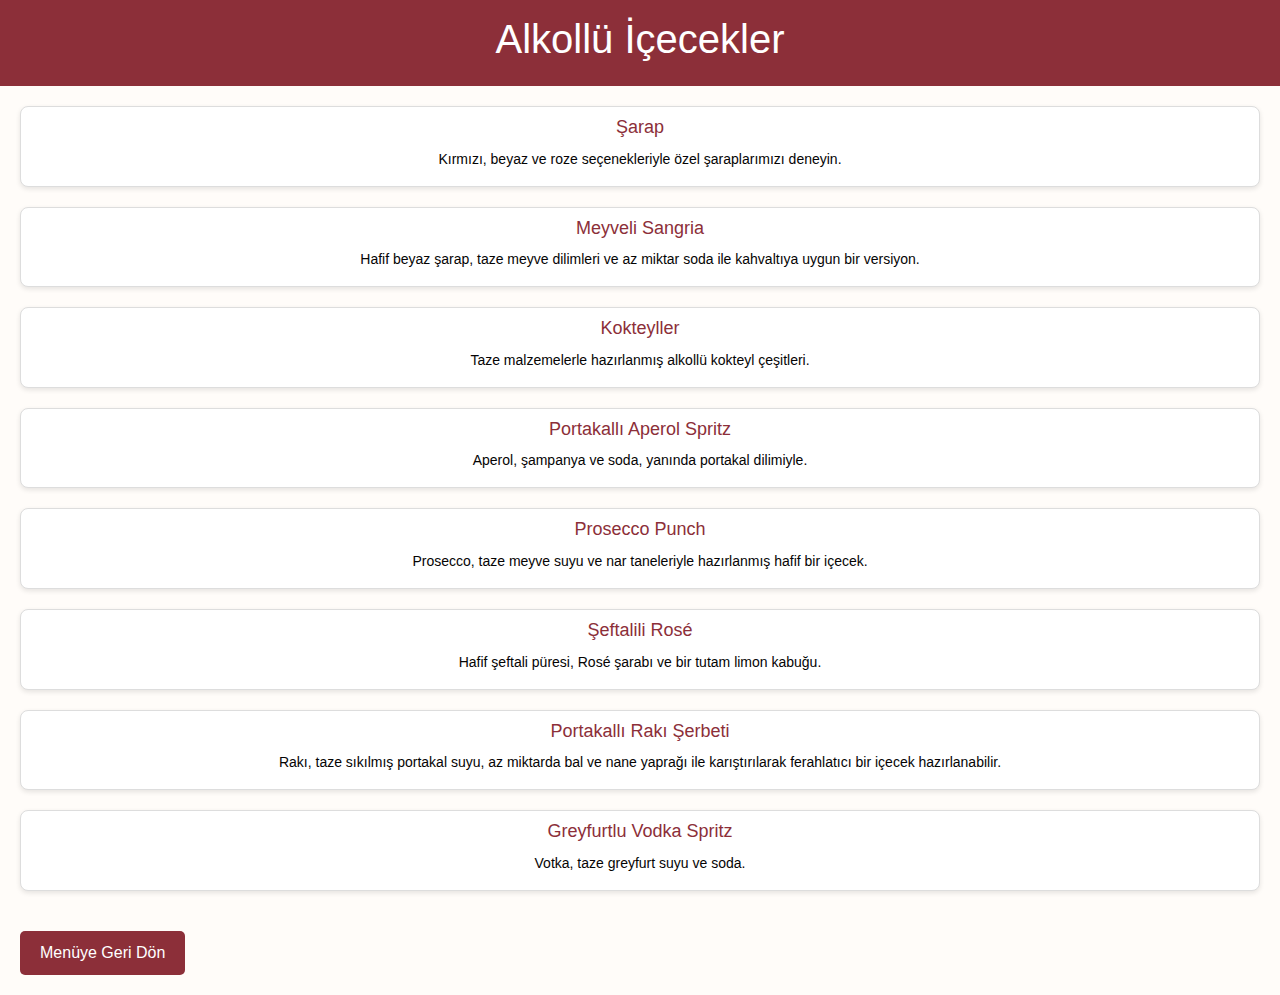
<file: restoran_web/alkolluicecek.html>
<!DOCTYPE html>
<html lang="tr">
<head>
    <meta charset="UTF-8">
    <meta name="viewport" content="width=device-width, initial-scale=1.0">
    <title>Alkollü İçecekler</title>
    <link href="https://cdn.jsdelivr.net/npm/bootstrap@5.3.0-alpha3/dist/css/bootstrap.min.css" rel="stylesheet">
    <style>
        body {
            font-family: Trajan, sans-serif;
            margin: 0;
            padding: 0;
            background-color: #FFFCF9; 
        }
        header {
            background-color: #8C2F39; 
            color: white;
            padding: 15px;
            text-align: center;
        }
        main {
            padding: 20px;
        }
        .menu-item {
            background-color: white;
            border: 1px solid #ddd;
            border-radius: 8px;
            overflow: hidden;
            text-align: center;
            box-shadow: 0 2px 5px rgba(0, 0, 0, 0.1);
            margin-bottom: 20px;
            transition: transform 0.3s ease, box-shadow 0.3s ease;
        }
        .menu-item:hover {
            transform: translateY(-5px);
            box-shadow: 0 6px 15px rgba(0, 0, 0, 0.2);
        }
        .menu-item img {
            width: 100%;
            height: 200px;
            object-fit: cover;
            transition: transform 0.3s ease;
        }
        .menu-item:hover img {
            transform: scale(1.05);
        }
        .menu-item h5 {
            margin: 10px 0;
            font-size: 18px;
            color: #8C2F39;
        }
        .menu-item p {
            padding: 0 10px;
            font-size: 14px;
            color: #050404;
        }
        .btn-back {
            display: inline-block;
            margin-top: 20px;
            padding: 10px 20px;
            background-color: #8C2F39;
            color: white;
            text-decoration: none;
            border-radius: 5px;
            transition: background-color 0.3s ease, transform 0.3s ease;
        }
        .btn-back:hover {
            background-color: #B23A48;
            transform: translateY(-3px);
        }
    </style>
</head>
<body>
    <header>
        <h1>Alkollü İçecekler</h1>
    </header>
    <main>
       
        <div class="menu-item">
            <h5>Şarap</h5>
            <p>Kırmızı, beyaz ve roze seçenekleriyle özel şaraplarımızı deneyin.</p>
        </div>

        
        <div class="menu-item">
            <h5>Meyveli Sangria</h5>
            <p>Hafif beyaz şarap, taze meyve dilimleri ve az miktar soda ile kahvaltıya uygun bir versiyon.</p>
        </div>

   
        <div class="menu-item">
            <h5>Kokteyller</h5>
            <p>Taze malzemelerle hazırlanmış alkollü kokteyl çeşitleri.</p>
        </div> 

        
        <div class="menu-item">
            <h5>Portakallı Aperol Spritz</h5>
            <p>Aperol, şampanya ve soda, yanında portakal dilimiyle.</p>
        </div>

        
        <div class="menu-item">
            <h5>Prosecco Punch</h5>
            <p>Prosecco, taze meyve suyu ve nar taneleriyle hazırlanmış hafif bir içecek.</p>
        </div>

      
        <div class="menu-item">
            <h5>Şeftalili Rosé</h5>
            <p>Hafif şeftali püresi, Rosé şarabı ve bir tutam limon kabuğu.</p>
        </div>

       
        <div class="menu-item">
            <h5>Portakallı Rakı Şerbeti</h5>
            <p>Rakı, taze sıkılmış portakal suyu, az miktarda bal ve nane yaprağı ile karıştırılarak ferahlatıcı bir içecek hazırlanabilir.</p>
        </div>

        
        <div class="menu-item">
            <h5>Greyfurtlu Vodka Spritz</h5>
            <p>Votka, taze greyfurt suyu ve soda.</p>
        </div>

       
        <a href="menu.html" class="btn-back">Menüye Geri Dön</a>
    </main>
</body>
</html>
</file>
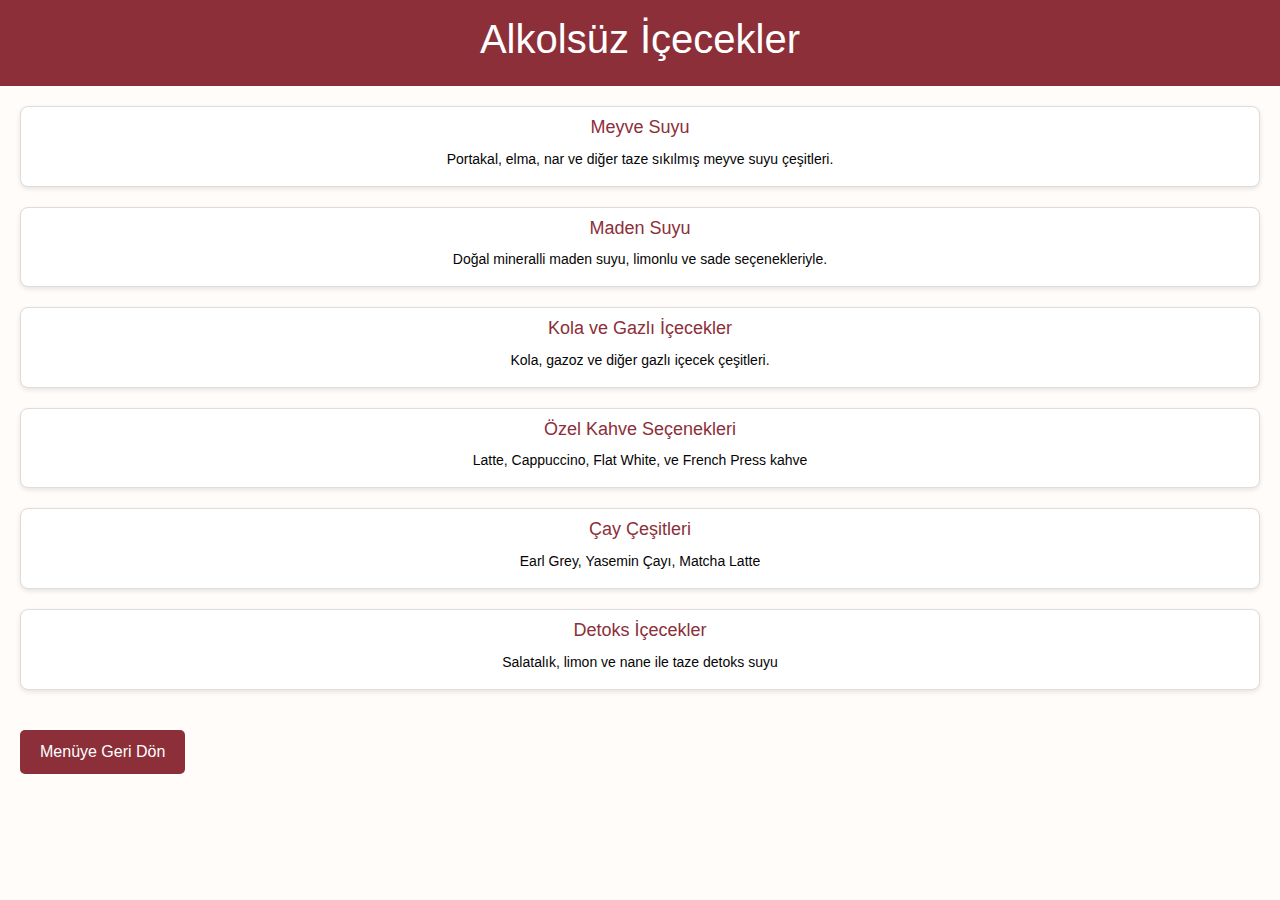
<file: restoran_web/alkolsuzicecek.html>
<!DOCTYPE html>
<html lang="tr">
<head>
    <meta charset="UTF-8">
    <meta name="viewport" content="width=device-width, initial-scale=1.0">
    <title>Alkolsüz İçecekler</title>
    <link href="https://cdn.jsdelivr.net/npm/bootstrap@5.3.0-alpha3/dist/css/bootstrap.min.css" rel="stylesheet">
    <style>
        body {
            font-family: Arial, sans-serif;
            margin: 0;
            padding: 0;
            background-color: #FFFCF9; 
        }
        header {
            background-color: #8C2F39; 
            color: white;
            padding: 15px;
            text-align: center;
        }
        main {
            padding: 20px;
        }
        .menu-item {
            background-color: white;
            border: 1px solid #ddd;
            border-radius: 8px;
            overflow: hidden;
            text-align: center;
            box-shadow: 0 2px 5px rgba(0, 0, 0, 0.1);
            margin-bottom: 20px;
            transition: transform 0.3s ease, box-shadow 0.3s ease;
        }
        .menu-item:hover {
            transform: translateY(-10px);
            box-shadow: 0 8px 20px rgba(0, 0, 0, 0.2);
        }
        .menu-item img {
            width: 100%;
            height: 200px;
            object-fit: cover;
            transition: transform 0.3s ease;
        }
        .menu-item:hover img {
            transform: scale(1.05);
        }
        .menu-item h5 {
            margin: 10px 0;
            font-size: 18px;
            color: #8C2F39;
        }
        .menu-item p {
            padding: 0 10px;
            font-size: 14px;
            color: #050404;
        }
        .btn-back {
            display: inline-block;
            margin-top: 20px;
            padding: 10px 20px;
            background-color: #8C2F39;
            color: white;
            text-decoration: none;
            border-radius: 5px;
            transition: background-color 0.3s ease, transform 0.3s ease;
        }
        .btn-back:hover {
            background-color: #B23A48;
            transform: scale(1.1);
        }
    </style>
</head>
<body>
    <header>
        <h1>Alkolsüz İçecekler</h1>
    </header>
    <main>
       
        <div class="menu-item">
            <h5>Meyve Suyu</h5>
            <p>Portakal, elma, nar ve diğer taze sıkılmış meyve suyu çeşitleri.</p>
        </div>

        
        <div class="menu-item">
            <h5>Maden Suyu</h5>
            <p>Doğal mineralli maden suyu, limonlu ve sade seçenekleriyle.</p>
        </div>

        
        <div class="menu-item">
            <h5>Kola ve Gazlı İçecekler</h5>
            <p>Kola, gazoz ve diğer gazlı içecek çeşitleri.</p>
        </div>

       
        <div class="menu-item">
            <h5>Özel Kahve Seçenekleri</h5>
            <p>Latte, Cappuccino, Flat White, ve French Press kahve</p>
        </div>

        
        <div class="menu-item">
            <h5>Çay Çeşitleri</h5>
            <p>Earl Grey, Yasemin Çayı, Matcha Latte</p>
        </div>

       
        <div class="menu-item">
            <h5>Detoks İçecekler</h5>
            <p>Salatalık, limon ve nane ile taze detoks suyu</p>
        </div>

        
        <a href="menu.html" class="btn-back">Menüye Geri Dön</a>
    </main>
</body>
</html>
</file>
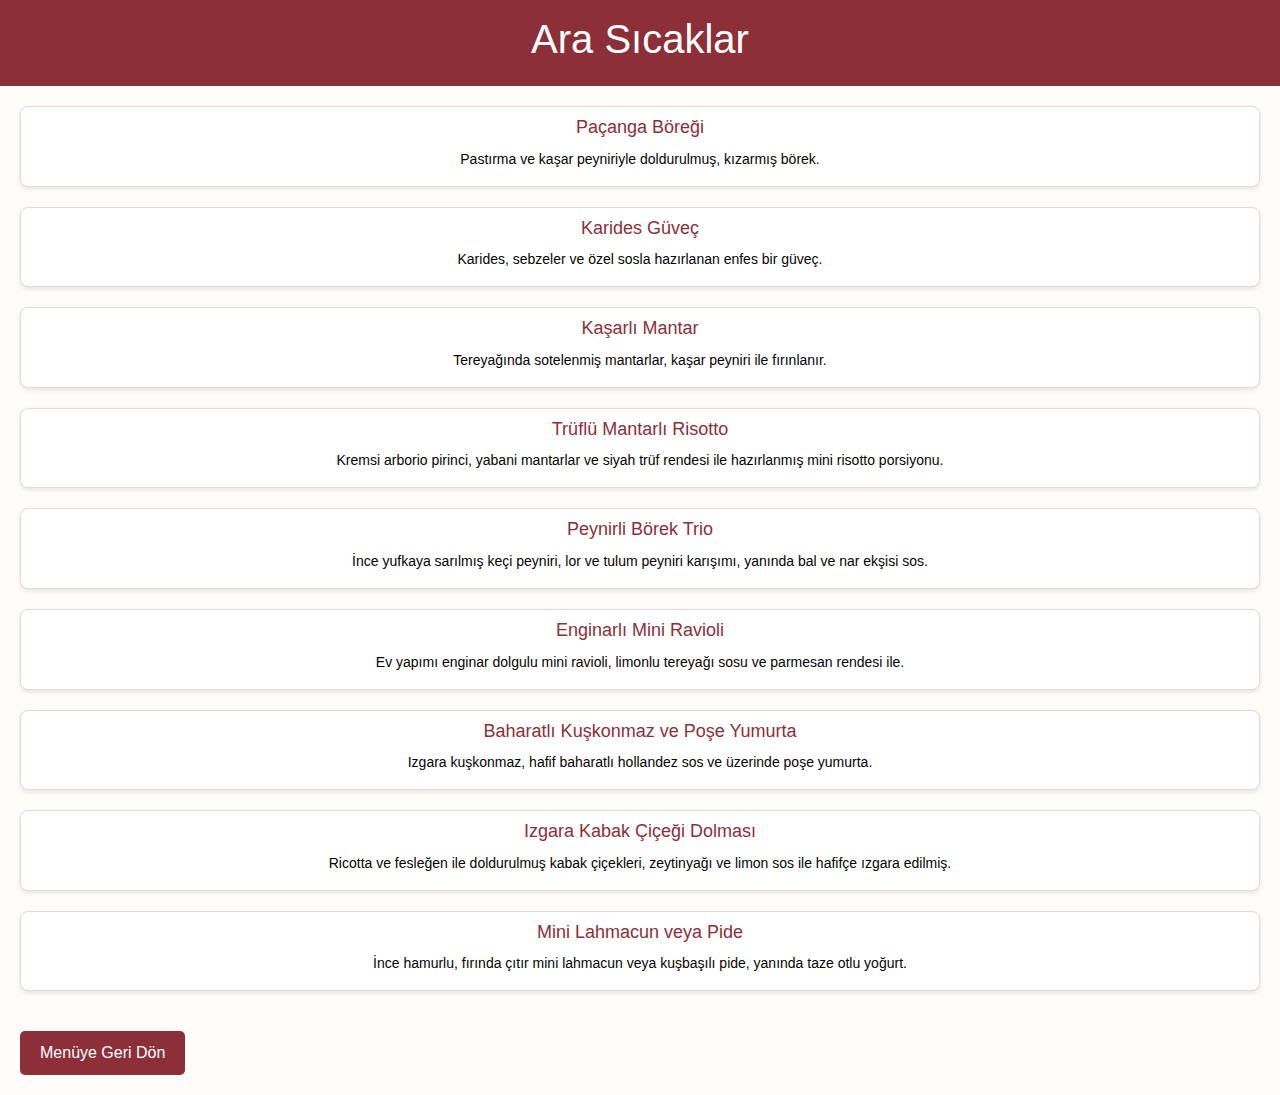
<file: restoran_web/arasicak.html>
<!DOCTYPE html>
<html lang="tr">
<head>
    <meta charset="UTF-8">
    <meta name="viewport" content="width=device-width, initial-scale=1.0">
    <title>Ara Sıcaklar</title>
    <link href="https://cdn.jsdelivr.net/npm/bootstrap@5.3.0-alpha3/dist/css/bootstrap.min.css" rel="stylesheet">
    <style>
        body {
            font-family: Arial, sans-serif;
            margin: 0;
            padding: 0;
            background-color: #FFFCF9; 
        }
        header {
            background-color: #8C2F39; 
            color: white;
            padding: 15px;
            text-align: center;
        }
        main {
            padding: 20px;
        }
        .menu-item {
            background-color: white;
            border: 1px solid #ddd;
            border-radius: 8px;
            overflow: hidden;
            text-align: center;
            box-shadow: 0 2px 5px rgba(0, 0, 0, 0.1);
            margin-bottom: 20px;
            transition: transform 0.3s ease, box-shadow 0.3s ease;
        }
        .menu-item:hover {
            transform: translateY(-10px);
            box-shadow: 0 8px 20px rgba(0, 0, 0, 0.2);
        }
        .menu-item img {
            width: 100%;
            height: 200px;
            object-fit: cover;
            transition: transform 0.3s ease;
        }
        .menu-item:hover img {
            transform: scale(1.05);
        }
        .menu-item h5 {
            margin: 10px 0;
            font-size: 18px;
            color: #8C2F39;
        }
        .menu-item p {
            padding: 0 10px;
            font-size: 14px;
            color: #050404;
        }
        .btn-back {
            display: inline-block;
            margin-top: 20px;
            padding: 10px 20px;
            background-color: #8C2F39;
            color: white;
            text-decoration: none;
            border-radius: 5px;
            transition: background-color 0.3s ease, transform 0.3s ease;
        }
        .btn-back:hover {
            background-color: #B23A48;
            transform: scale(1.1);
        }
    </style>
</head>
<body>
    <header>
        <h1>Ara Sıcaklar</h1>
    </header>
    <main>
        
        <div class="menu-item">
            <h5>Paçanga Böreği</h5>
            <p>Pastırma ve kaşar peyniriyle doldurulmuş, kızarmış börek.</p>
        </div>

        
        <div class="menu-item">
            <h5>Karides Güveç</h5>
            <p>Karides, sebzeler ve özel sosla hazırlanan enfes bir güveç.</p>
        </div>

        
        <div class="menu-item">
            <h5>Kaşarlı Mantar</h5>
            <p>Tereyağında sotelenmiş mantarlar, kaşar peyniri ile fırınlanır.</p>
        </div>

        
        <div class="menu-item">
            <h5>Trüflü Mantarlı Risotto</h5>
            <p>Kremsi arborio pirinci, yabani mantarlar ve siyah trüf rendesi ile hazırlanmış mini risotto porsiyonu.</p>
        </div>

        
        <div class="menu-item">
            <h5>Peynirli Börek Trio</h5>
            <p>İnce yufkaya sarılmış keçi peyniri, lor ve tulum peyniri karışımı, yanında bal ve nar ekşisi sos.</p>
        </div>

        
        <div class="menu-item">
            <h5>Enginarlı Mini Ravioli</h5>
            <p>Ev yapımı enginar dolgulu mini ravioli, limonlu tereyağı sosu ve parmesan rendesi ile.</p>
        </div>

       
        <div class="menu-item">
            <h5>Baharatlı Kuşkonmaz ve Poşe Yumurta</h5>
            <p>Izgara kuşkonmaz, hafif baharatlı hollandez sos ve üzerinde poşe yumurta.</p>
        </div>

       
        <div class="menu-item">
            <h5>Izgara Kabak Çiçeği Dolması</h5>
            <p>Ricotta ve fesleğen ile doldurulmuş kabak çiçekleri, zeytinyağı ve limon sos ile hafifçe ızgara edilmiş.</p>
        </div>

        
        <div class="menu-item">
            <h5>Mini Lahmacun veya Pide</h5>
            <p>İnce hamurlu, fırında çıtır mini lahmacun veya kuşbaşılı pide, yanında taze otlu yoğurt.</p>
        </div>

        
        <a href="menu.html" class="btn-back">Menüye Geri Dön</a>
    </main>
</body>
</html>
</file>
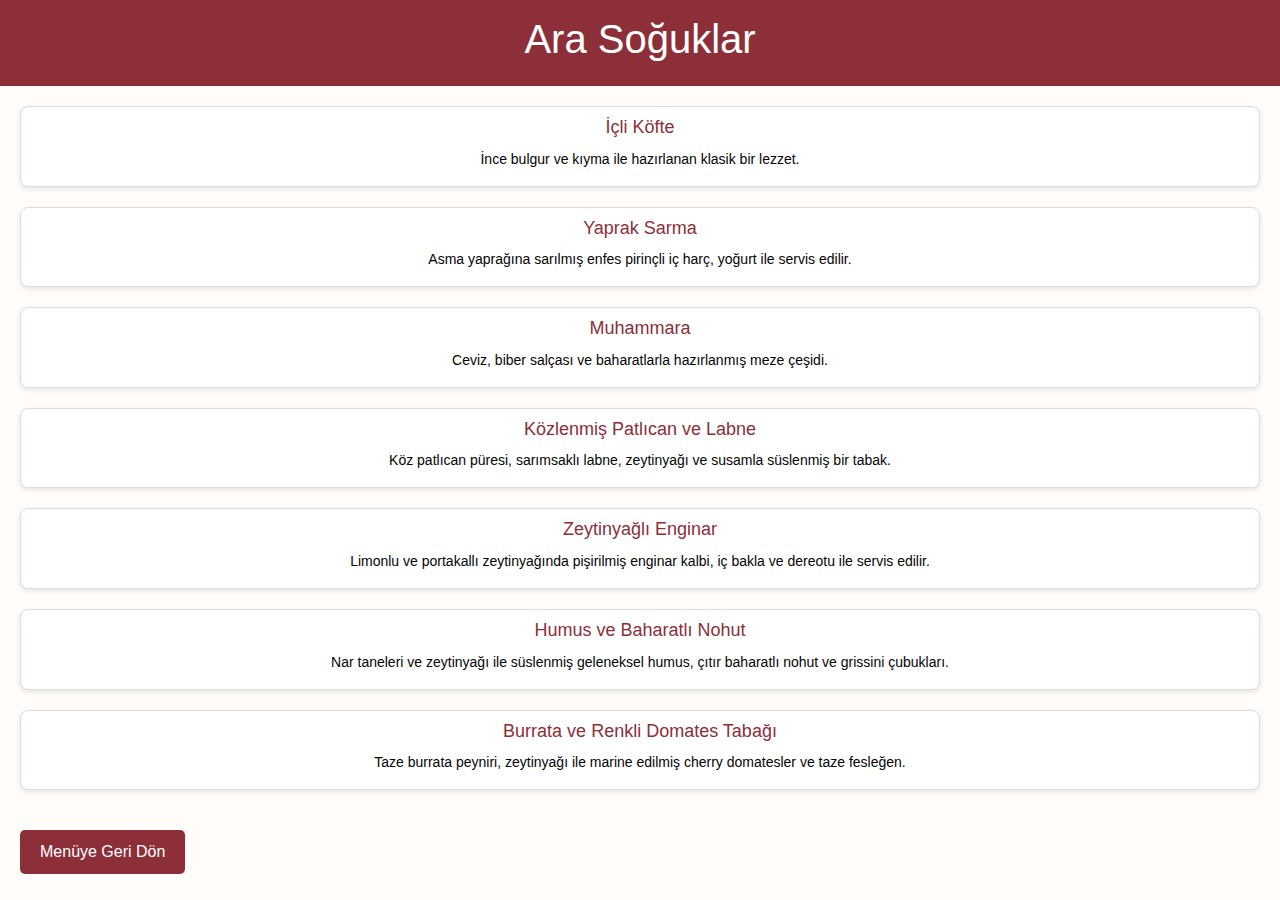
<file: restoran_web/arasoguk.html>
<!DOCTYPE html>
<html lang="tr">
<head>
    <meta charset="UTF-8">
    <meta name="viewport" content="width=device-width, initial-scale=1.0">
    <title>Ara Soğuklar</title>
    <link href="https://cdn.jsdelivr.net/npm/bootstrap@5.3.0-alpha3/dist/css/bootstrap.min.css" rel="stylesheet">
    <style>
        body {
            font-family: Arial, sans-serif;
            margin: 0;
            padding: 0;
            background-color: #FFFCF9; 
        }
        header {
            background-color: #8C2F39; 
            color: white;
            padding: 15px;
            text-align: center;
        }
        main {
            padding: 20px;
        }
        .menu-item {
            background-color: white;
            border: 1px solid #ddd;
            border-radius: 8px;
            overflow: hidden;
            text-align: center;
            box-shadow: 0 2px 5px rgba(0, 0, 0, 0.1);
            margin-bottom: 20px;
            transition: transform 0.3s ease, box-shadow 0.3s ease;
        }
        .menu-item:hover {
            transform: translateY(-10px);
            box-shadow: 0 8px 20px rgba(0, 0, 0, 0.2);
        }
        .menu-item img {
            width: 100%;
            height: 200px;
            object-fit: cover;
            transition: transform 0.3s ease;
        }
        .menu-item:hover img {
            transform: scale(1.05);
        }
        .menu-item h5 {
            margin: 10px 0;
            font-size: 18px;
            color: #8C2F39;
        }
        .menu-item p {
            padding: 0 10px;
            font-size: 14px;
            color: #050404;
        }
        .btn-back {
            display: inline-block;
            margin-top: 20px;
            padding: 10px 20px;
            background-color: #8C2F39;
            color: white;
            text-decoration: none;
            border-radius: 5px;
            transition: background-color 0.3s ease, transform 0.3s ease;
        }
        .btn-back:hover {
            background-color: #B23A48;
            transform: scale(1.1);
        }
    </style>
</head>
<body>
    <header>
        <h1>Ara Soğuklar</h1>
    </header>
    <main>
       
        <div class="menu-item">
            <h5>İçli Köfte</h5>
            <p>İnce bulgur ve kıyma ile hazırlanan klasik bir lezzet.</p>
        </div>

        
        <div class="menu-item">
            <h5>Yaprak Sarma</h5>
            <p>Asma yaprağına sarılmış enfes pirinçli iç harç, yoğurt ile servis edilir.</p>
        </div>

       
        <div class="menu-item">
            <h5>Muhammara</h5>
            <p>Ceviz, biber salçası ve baharatlarla hazırlanmış meze çeşidi.</p>
        </div>

        
        <div class="menu-item">
            <h5>Közlenmiş Patlıcan ve Labne</h5>
            <p>Köz patlıcan püresi, sarımsaklı labne, zeytinyağı ve susamla süslenmiş bir tabak.</p>
        </div>

       
        <div class="menu-item">
            <h5>Zeytinyağlı Enginar</h5>
            <p>Limonlu ve portakallı zeytinyağında pişirilmiş enginar kalbi, iç bakla ve dereotu ile servis edilir.</p>
        </div>

        
        <div class="menu-item">
            <h5>Humus ve Baharatlı Nohut</h5>
            <p>Nar taneleri ve zeytinyağı ile süslenmiş geleneksel humus, çıtır baharatlı nohut ve grissini çubukları.</p>
        </div>

     
        <div class="menu-item">
            <h5>Burrata ve Renkli Domates Tabağı</h5>
            <p>Taze burrata peyniri, zeytinyağı ile marine edilmiş cherry domatesler ve taze fesleğen.</p>
        </div>

      
        <a href="menu.html" class="btn-back">Menüye Geri Dön</a>
    </main>
</body>
</html>
</file>
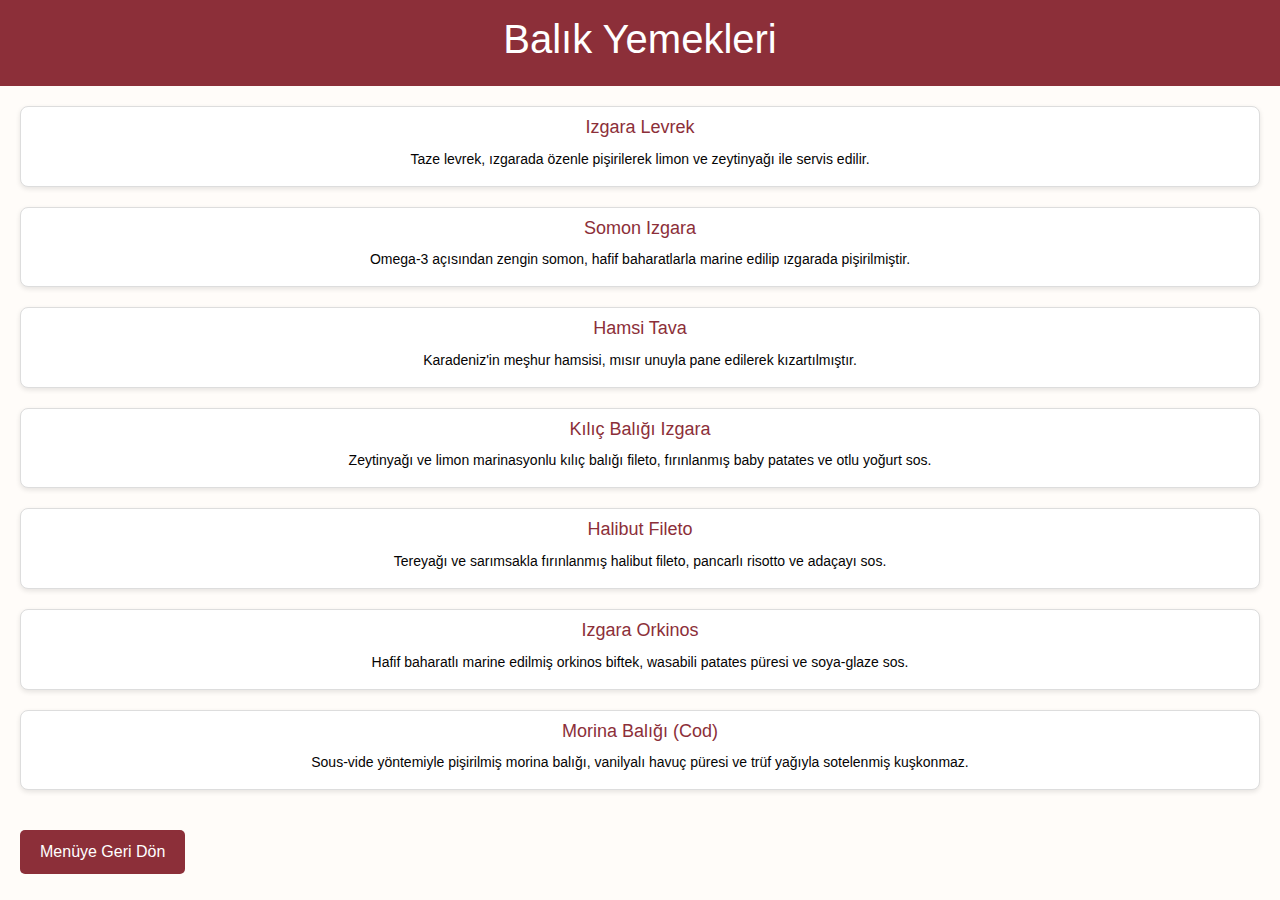
<file: restoran_web/balik.html>
<!DOCTYPE html>
<html lang="tr">
<head>
    <meta charset="UTF-8">
    <meta name="viewport" content="width=device-width, initial-scale=1.0">
    <title>Balık Yemekleri</title>
    <link href="https://cdn.jsdelivr.net/npm/bootstrap@5.3.0-alpha3/dist/css/bootstrap.min.css" rel="stylesheet">
    <style>
        body {
            font-family: Arial, sans-serif;
            margin: 0;
            padding: 0;
            background-color: #FFFCF9; 
        }
        header {
            background-color: #8C2F39; 
            color: white;
            padding: 15px;
            text-align: center;
        }
        main {
            padding: 20px;
        }
        .menu-item {
            background-color: white;
            border: 1px solid #ddd;
            border-radius: 8px;
            overflow: hidden;
            text-align: center;
            box-shadow: 0 2px 5px rgba(0, 0, 0, 0.1);
            margin-bottom: 20px;
            transition: transform 0.3s ease, box-shadow 0.3s ease;
        }
        .menu-item:hover {
            transform: translateY(-10px);
            box-shadow: 0 8px 20px rgba(0, 0, 0, 0.2);
        }
        .menu-item img {
            width: 100%;
            height: 200px;
            object-fit: cover;
            transition: transform 0.3s ease;
        }
        .menu-item:hover img {
            transform: scale(1.05);
        }
        .menu-item h5 {
            margin: 10px 0;
            font-size: 18px;
            color: #8C2F39;
        }
        .menu-item p {
            padding: 0 10px;
            font-size: 14px;
            color: #050404;
        }
        .btn-back {
            display: inline-block;
            margin-top: 20px;
            padding: 10px 20px;
            background-color: #8C2F39;
            color: white;
            text-decoration: none;
            border-radius: 5px;
            transition: background-color 0.3s ease, transform 0.3s ease;
        }
        .btn-back:hover {
            background-color: #B23A48;
            transform: scale(1.1);
        }
    </style>
</head>
<body>
    <header>
        <h1>Balık Yemekleri</h1>
    </header>
    <main>
        
        <div class="menu-item">
            <h5>Izgara Levrek</h5>
            <p>Taze levrek, ızgarada özenle pişirilerek limon ve zeytinyağı ile servis edilir.</p>
        </div>

       
        <div class="menu-item">
            <h5>Somon Izgara</h5>
            <p>Omega-3 açısından zengin somon, hafif baharatlarla marine edilip ızgarada pişirilmiştir.</p>
        </div>

        
        <div class="menu-item">
            <h5>Hamsi Tava</h5>
            <p>Karadeniz'in meşhur hamsisi, mısır unuyla pane edilerek kızartılmıştır.</p>
        </div>

        
        <div class="menu-item">
            <h5>Kılıç Balığı Izgara</h5>
            <p>Zeytinyağı ve limon marinasyonlu kılıç balığı fileto, fırınlanmış baby patates ve otlu yoğurt sos.</p>
        </div>

        
        <div class="menu-item">
            <h5>Halibut Fileto</h5>
            <p>Tereyağı ve sarımsakla fırınlanmış halibut fileto, pancarlı risotto ve adaçayı sos.</p>
        </div>

        
        <div class="menu-item">
            <h5>Izgara Orkinos</h5>
            <p>Hafif baharatlı marine edilmiş orkinos biftek, wasabili patates püresi ve soya-glaze sos.</p>
        </div>

        
        <div class="menu-item">
            <h5>Morina Balığı (Cod)</h5>
            <p>Sous-vide yöntemiyle pişirilmiş morina balığı, vanilyalı havuç püresi ve trüf yağıyla sotelenmiş kuşkonmaz.</p>
        </div>

        
        <a href="menu.html" class="btn-back">Menüye Geri Dön</a>
    </main>
</body>
</html>
</file>
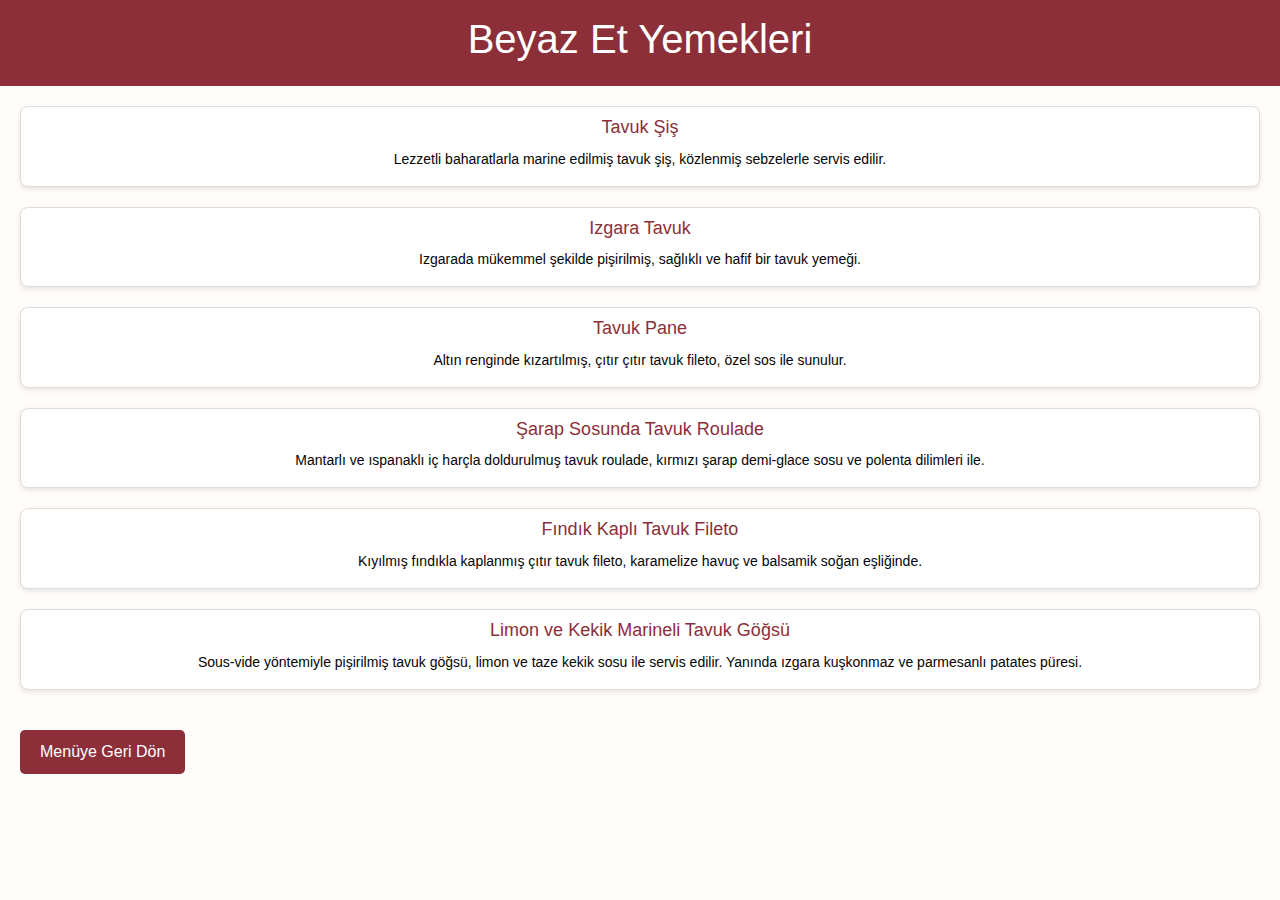
<file: restoran_web/beyazet.html>
<!DOCTYPE html>
<html lang="tr">
<head>
    <meta charset="UTF-8">
    <meta name="viewport" content="width=device-width, initial-scale=1.0">
    <title>Beyaz Et Yemekleri</title>
    <link href="https://cdn.jsdelivr.net/npm/bootstrap@5.3.0-alpha3/dist/css/bootstrap.min.css" rel="stylesheet">
    <style>
        body {
            font-family: Arial, sans-serif;
            margin: 0;
            padding: 0;
            background-color: #FFFCF9;
        }
        header {
            background-color: #8C2F39; 
            color: white;
            padding: 15px;
            text-align: center;
        }
        main {
            padding: 20px;
        }
        .menu-item {
            background-color: white;
            border: 1px solid #ddd;
            border-radius: 8px;
            overflow: hidden;
            text-align: center;
            box-shadow: 0 2px 5px rgba(0, 0, 0, 0.1);
            margin-bottom: 20px;
            transition: transform 0.3s ease, box-shadow 0.3s ease;
        }
        .menu-item:hover {
            transform: translateY(-10px);
            box-shadow: 0 8px 20px rgba(0, 0, 0, 0.2);
        }
        .menu-item img {
            width: 100%;
            height: 200px;
            object-fit: cover;
            transition: transform 0.3s ease;
        }
        .menu-item:hover img {
            transform: scale(1.05);
        }
        .menu-item h5 {
            margin: 10px 0;
            font-size: 18px;
            color: #8C2F39;
        }
        .menu-item p {
            padding: 0 10px;
            font-size: 14px;
            color: #050404;
        }
        .btn-back {
            display: inline-block;
            margin-top: 20px;
            padding: 10px 20px;
            background-color: #8C2F39;
            color: white;
            text-decoration: none;
            border-radius: 5px;
            transition: background-color 0.3s ease, transform 0.3s ease;
        }
        .btn-back:hover {
            background-color: #B23A48;
            transform: scale(1.1);
        }
    </style>
</head>
<body>
    <header>
        <h1>Beyaz Et Yemekleri</h1>
    </header>
    <main>
       
        <div class="menu-item">
            <h5>Tavuk Şiş</h5>
            <p>Lezzetli baharatlarla marine edilmiş tavuk şiş, közlenmiş sebzelerle servis edilir.</p>
        </div>

        
        <div class="menu-item">
            <h5>Izgara Tavuk</h5>
            <p>Izgarada mükemmel şekilde pişirilmiş, sağlıklı ve hafif bir tavuk yemeği.</p>
        </div>

       
        <div class="menu-item">
            <h5>Tavuk Pane</h5>
            <p>Altın renginde kızartılmış, çıtır çıtır tavuk fileto, özel sos ile sunulur.</p>
        </div>

        
        <div class="menu-item">
            <h5>Şarap Sosunda Tavuk Roulade</h5>
            <p>Mantarlı ve ıspanaklı iç harçla doldurulmuş tavuk roulade, kırmızı şarap demi-glace sosu ve polenta dilimleri ile.</p>
        </div>

       
        <div class="menu-item">
            <h5>Fındık Kaplı Tavuk Fileto</h5>
            <p>Kıyılmış fındıkla kaplanmış çıtır tavuk fileto, karamelize havuç ve balsamik soğan eşliğinde.</p>
        </div>

       
        <div class="menu-item">
            <h5>Limon ve Kekik Marineli Tavuk Göğsü</h5>
            <p>Sous-vide yöntemiyle pişirilmiş tavuk göğsü, limon ve taze kekik sosu ile servis edilir. Yanında ızgara kuşkonmaz ve parmesanlı patates püresi.</p>
        </div>

  
        <a href="menu.html" class="btn-back">Menüye Geri Dön</a>
    </main>
</body>
</html>
</file>
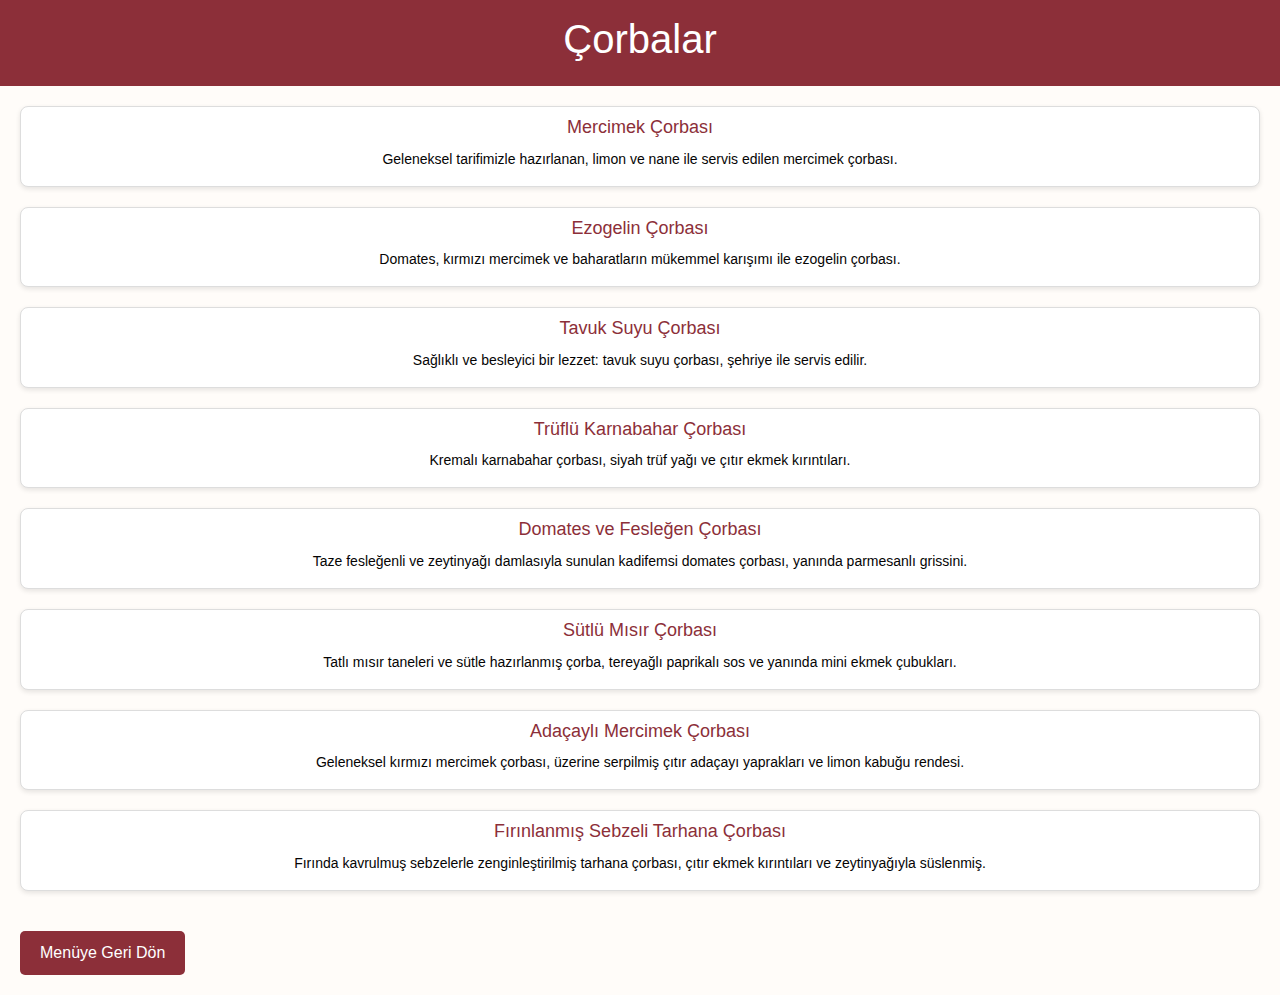
<file: restoran_web/corba.html>
<!DOCTYPE html>
<html lang="tr">
<head>
    <meta charset="UTF-8">
    <meta name="viewport" content="width=device-width, initial-scale=1.0">
    <title>Çorbalar</title>
    <link href="https://cdn.jsdelivr.net/npm/bootstrap@5.3.0-alpha3/dist/css/bootstrap.min.css" rel="stylesheet">
    <style>
        body {
            font-family: Arial, sans-serif;
            margin: 0;
            padding: 0;
            background-color: #FFFCF9; 
        }
        header {
            background-color: #8C2F39; 
            color: white;
            padding: 15px;
            text-align: center;
        }
        main {
            padding: 20px;
        }
        .menu-item {
            background-color: white;
            border: 1px solid #ddd;
            border-radius: 8px;
            overflow: hidden;
            text-align: center;
            box-shadow: 0 2px 5px rgba(0, 0, 0, 0.1);
            margin-bottom: 20px;
            transition: transform 0.3s ease, box-shadow 0.3s ease;
        }
        .menu-item:hover {
            transform: translateY(-10px);
            box-shadow: 0 8px 20px rgba(0, 0, 0, 0.2);
        }
        .menu-item img {
            width: 100%;
            height: 200px;
            object-fit: cover;
            transition: transform 0.3s ease;
        }
        .menu-item:hover img {
            transform: scale(1.05);
        }
        .menu-item h5 {
            margin: 10px 0;
            font-size: 18px;
            color: #8C2F39;
        }
        .menu-item p {
            padding: 0 10px;
            font-size: 14px;
            color: #050404;
        }
        .btn-back {
            display: inline-block;
            margin-top: 20px;
            padding: 10px 20px;
            background-color: #8C2F39;
            color: white;
            text-decoration: none;
            border-radius: 5px;
            transition: background-color 0.3s ease, transform 0.3s ease;
        }
        .btn-back:hover {
            background-color: #B23A48;
            transform: scale(1.1);
        }
    </style>
</head>
<body>
    <header>
        <h1>Çorbalar</h1>
    </header>
    <main>
      
        <div class="menu-item">
            <h5>Mercimek Çorbası</h5>
            <p>Geleneksel tarifimizle hazırlanan, limon ve nane ile servis edilen mercimek çorbası.</p>
        </div>

        
        <div class="menu-item">
            <h5>Ezogelin Çorbası</h5>
            <p>Domates, kırmızı mercimek ve baharatların mükemmel karışımı ile ezogelin çorbası.</p>
        </div>

        
        <div class="menu-item">
            <h5>Tavuk Suyu Çorbası</h5>
            <p>Sağlıklı ve besleyici bir lezzet: tavuk suyu çorbası, şehriye ile servis edilir.</p>
        </div>

        
        <div class="menu-item">
            <h5>Trüflü Karnabahar Çorbası</h5>
            <p>Kremalı karnabahar çorbası, siyah trüf yağı ve çıtır ekmek kırıntıları.</p>
        </div>

        
        <div class="menu-item">
            <h5>Domates ve Fesleğen Çorbası</h5>
            <p>Taze fesleğenli ve zeytinyağı damlasıyla sunulan kadifemsi domates çorbası, yanında parmesanlı grissini.</p>
        </div>

       
        <div class="menu-item">
            <h5>Sütlü Mısır Çorbası</h5>
            <p>Tatlı mısır taneleri ve sütle hazırlanmış çorba, tereyağlı paprikalı sos ve yanında mini ekmek çubukları.</p>
        </div>

        <div class="menu-item">
            <h5>Adaçaylı Mercimek Çorbası</h5>
            <p>Geleneksel kırmızı mercimek çorbası, üzerine serpilmiş çıtır adaçayı yaprakları ve limon kabuğu rendesi.</p>
        </div>

        
        <div class="menu-item">
            <h5>Fırınlanmış Sebzeli Tarhana Çorbası</h5>
            <p>Fırında kavrulmuş sebzelerle zenginleştirilmiş tarhana çorbası, çıtır ekmek kırıntıları ve zeytinyağıyla süslenmiş.</p>
        </div>

       
        <a href="menu.html" class="btn-back">Menüye Geri Dön</a>
    </main>
</body>
</html>
</file>
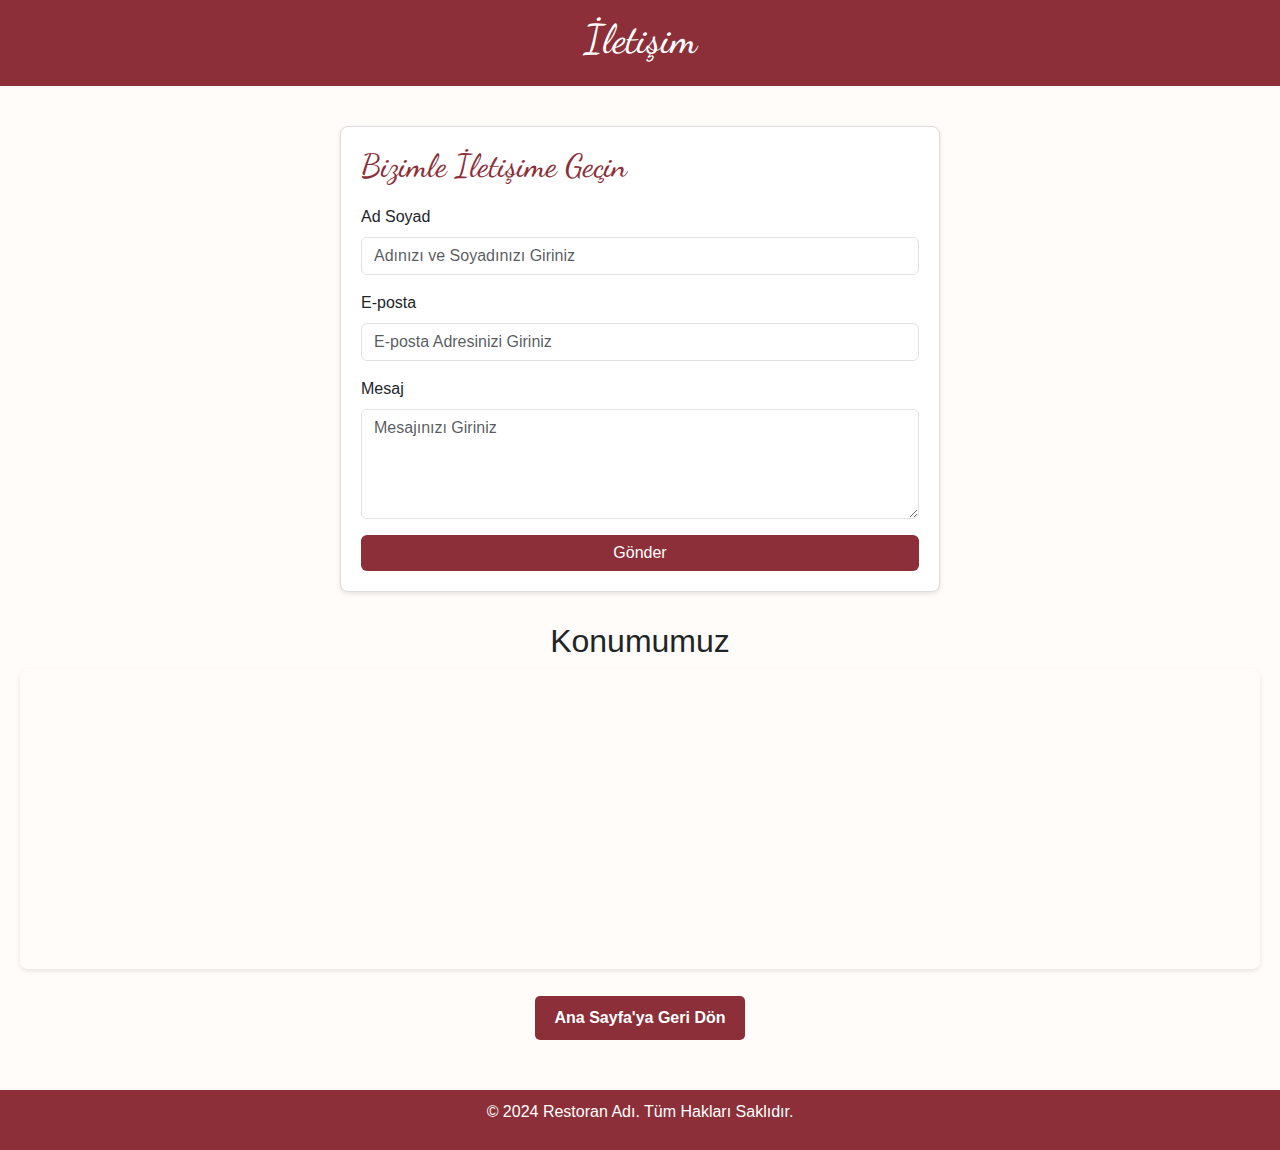
<file: restoran_web/iletisim.html>
<!DOCTYPE html>
<html lang="tr">
<head>
    <meta charset="UTF-8">
    <meta name="viewport" content="width=device-width, initial-scale=1.0">
    <title>İletişim</title>
    <link href="https://cdn.jsdelivr.net/npm/bootstrap@5.3.0-alpha3/dist/css/bootstrap.min.css" rel="stylesheet">
   
    <link href="https://fonts.googleapis.com/css2?family=Dancing+Script:wght@400;700&family=Foxes&display=swap" rel="stylesheet">
    <style>
        body {
            font-family: 'Foxes', sans-serif;
            margin: 0;
            padding: 0;
            background-color: #FFFCF9;
        }
        header {
            background-color: #8C2F39;
            color: white;
            padding: 15px;
            text-align: center;
        }
        header h1 {
            font-family: 'Dancing Script', cursive;
            font-size: 2.5rem;
        }
        main {
            padding: 20px;
        }
        .contact-form {
            max-width: 600px;
            margin: 20px auto;
            background-color: white;
            padding: 20px;
            border: 1px solid #ddd;
            border-radius: 8px;
            box-shadow: 0 2px 5px rgba(0, 0, 0, 0.1);
        }
        .contact-form h2 {
            margin-bottom: 20px;
            color: #8C2F39;
            font-family: 'Dancing Script', cursive;
            font-size: 2rem;
        }
        .btn-primary {
            background-color: #8C2F39;
            border: none;
        }
        .btn-primary:hover {
            background-color: #B23A48;
        }
        .btn-back {
            display: inline-block;
            margin-top: 20px;
            padding: 10px 20px;
            background-color: #8C2F39;
            color: white;
            text-decoration: none;
            border-radius: 5px;
            font-size: 16px;
            font-weight: bold;
            text-align: center;
            transition: background-color 0.3s ease;
        }
        .btn-back:hover {
            background-color: #B23A48;
        }
        .map {
            text-align: center;
            margin-top: 30px;
        }
        .map iframe {
            border: 0;
            width: 100%;
            height: 300px;
            border-radius: 8px;
            box-shadow: 0 2px 5px rgba(0, 0, 0, 0.1);
        }
        footer {
            background-color: #8C2F39;
            color: white;
            text-align: center;
            padding: 10px 0;
            margin-top: 30px;
        }
    </style>
</head>
<body>
    <header>
        <h1>İletişim</h1>
    </header>
    <main>
      
        <section class="contact-form">
            <h2>Bizimle İletişime Geçin</h2>
            <form>
                <div class="mb-3">
                    <label for="name" class="form-label">Ad Soyad</label>
                    <input type="text" class="form-control" id="name" placeholder="Adınızı ve Soyadınızı Giriniz" required>
                </div>
                <div class="mb-3">
                    <label for="email" class="form-label">E-posta</label>
                    <input type="email" class="form-control" id="email" placeholder="E-posta Adresinizi Giriniz" required>
                </div>
                <div class="mb-3">
                    <label for="message" class="form-label">Mesaj</label>
                    <textarea class="form-control" id="message" rows="4" placeholder="Mesajınızı Giriniz" required></textarea>
                </div>
                <button type="submit" class="btn btn-primary w-100">Gönder</button>
            </form>
        </section>

        
        <section class="map">
            <h2>Konumumuz</h2>
            <iframe 
                src="https://www.google.com/maps/embed?pb=!1m18!1m12!1m3!1d3153.8354345091493!2d-122.42175828468142!3d37.77492977975965!2m3!1f0!2f0!3f0!3m2!1i1024!2i768!4f13.1!3m3!1m2!1s0x8085814dc8a0bfe9%3A0xf35e2f0aee3a41b7!2sRestoran!5e0!3m2!1str!2str!4v1679823945045!5m2!1str!2str"
                allowfullscreen="" loading="lazy"></iframe>
        </section>

     
        <div class="text-center">
            <a href="index.html" class="btn-back">Ana Sayfa'ya Geri Dön</a>
        </div>
    </main>
    <footer>
        <p>&copy; 2024 Restoran Adı. Tüm Hakları Saklıdır.</p>
    </footer>
</body>
</html>
</file>
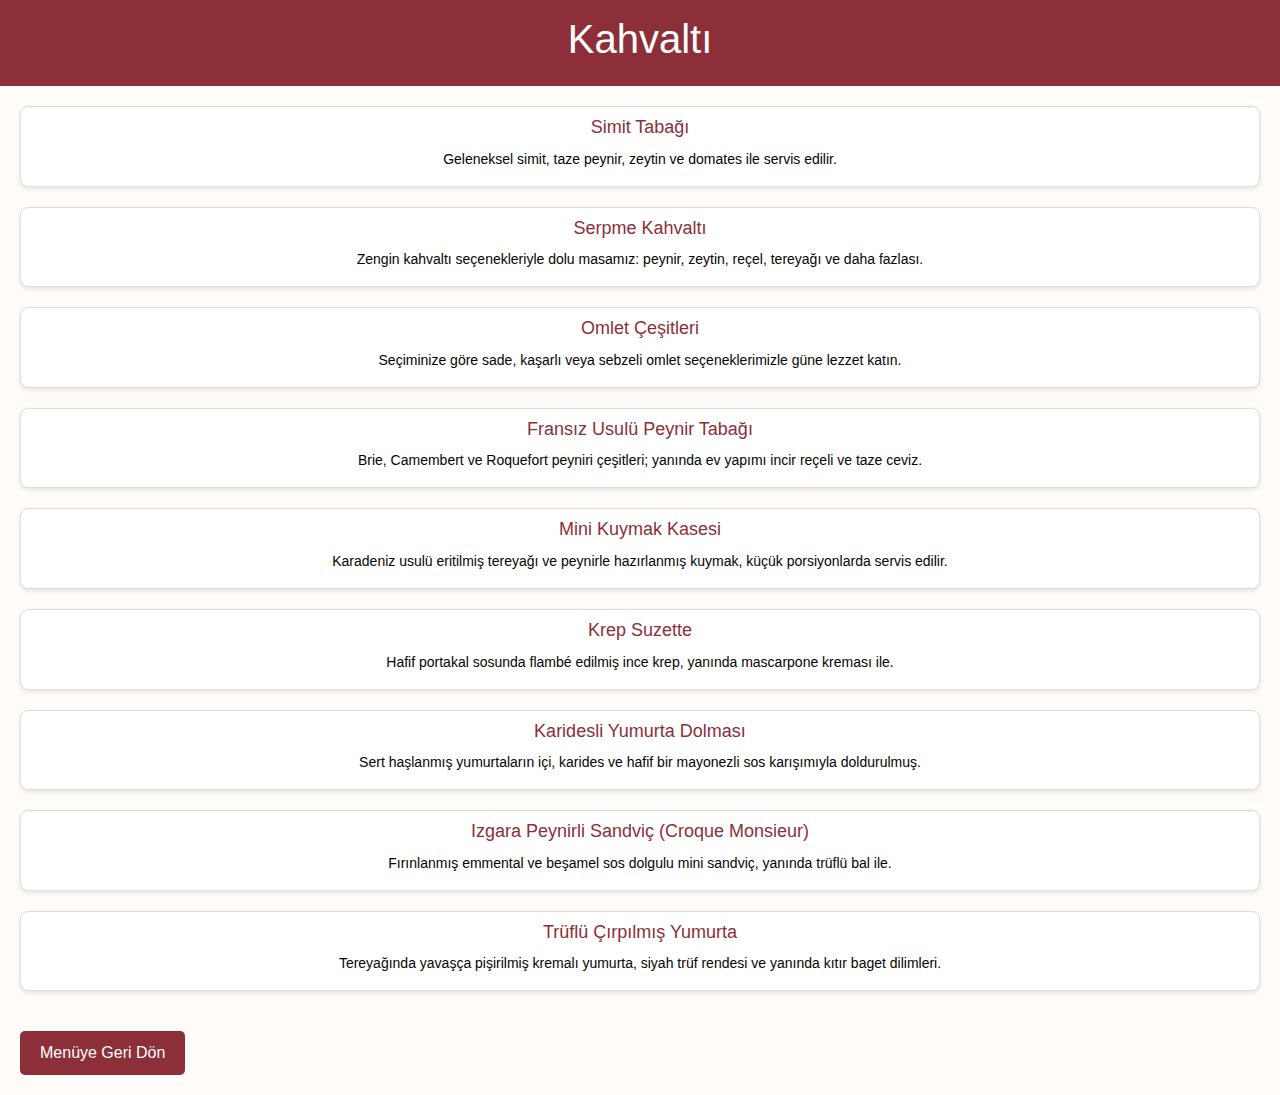
<file: restoran_web/kahvalti.html>
<!DOCTYPE html>
<html lang="tr">
<head>
    <meta charset="UTF-8">
    <meta name="viewport" content="width=device-width, initial-scale=1.0">
    <title>Kahvaltı</title>
    <link href="https://cdn.jsdelivr.net/npm/bootstrap@5.3.0-alpha3/dist/css/bootstrap.min.css" rel="stylesheet">
    <style>
        body {
            font-family: Arial, sans-serif;
            margin: 0;
            padding: 0;
            background-color: #FFFCF9; 
        }
        header {
            background-color: #8C2F39; 
            color: white;
            padding: 15px;
            text-align: center;
        }
        main {
            padding: 20px;
        }
        .menu-item {
            background-color: white;
            border: 1px solid #ddd;
            border-radius: 8px;
            overflow: hidden;
            text-align: center;
            box-shadow: 0 2px 5px rgba(0, 0, 0, 0.1);
            margin-bottom: 20px;
            transition: transform 0.3s ease, box-shadow 0.3s ease;
        }
        .menu-item:hover {
            transform: translateY(-10px);
            box-shadow: 0 8px 20px rgba(0, 0, 0, 0.2);
        }
        .menu-item img {
            width: 100%;
            height: 200px;
            object-fit: cover;
            transition: transform 0.3s ease;
        }
        .menu-item:hover img {
            transform: scale(1.05);
        }
        .menu-item h5 {
            margin: 10px 0;
            font-size: 18px;
            color: #8C2F39;
        }
        .menu-item p {
            padding: 0 10px;
            font-size: 14px;
            color: #050404;
        }
        .btn-back {
            display: inline-block;
            margin-top: 20px;
            padding: 10px 20px;
            background-color: #8C2F39;
            color: white;
            text-decoration: none;
            border-radius: 5px;
            transition: background-color 0.3s ease, transform 0.3s ease;
        }
        .btn-back:hover {
            background-color: #B23A48;
            transform: scale(1.1);
        }
    </style>
</head>
<body>
    <header>
        <h1>Kahvaltı</h1>
    </header>
    <main>
       
        <div class="menu-item">
            <h5>Simit Tabağı</h5>
            <p>Geleneksel simit, taze peynir, zeytin ve domates ile servis edilir.</p>
        </div>

       
        <div class="menu-item">
            <h5>Serpme Kahvaltı</h5>
            <p>Zengin kahvaltı seçenekleriyle dolu masamız: peynir, zeytin, reçel, tereyağı ve daha fazlası.</p>
        </div>

       
        <div class="menu-item">
            <h5>Omlet Çeşitleri</h5>
            <p>Seçiminize göre sade, kaşarlı veya sebzeli omlet seçeneklerimizle güne lezzet katın.</p>
        </div>

       
        <div class="menu-item">
            <h5>Fransız Usulü Peynir Tabağı</h5>
            <p>Brie, Camembert ve Roquefort peyniri çeşitleri; yanında ev yapımı incir reçeli ve taze ceviz.</p>
        </div>

       
        <div class="menu-item">
            <h5>Mini Kuymak Kasesi</h5>
            <p>Karadeniz usulü eritilmiş tereyağı ve peynirle hazırlanmış kuymak, küçük porsiyonlarda servis edilir.</p>
        </div>

      
        <div class="menu-item">
            <h5>Krep Suzette</h5>
            <p>Hafif portakal sosunda flambé edilmiş ince krep, yanında mascarpone kreması ile.</p>
        </div>

        
        <div class="menu-item">
            <h5>Karidesli Yumurta Dolması</h5>
            <p>Sert haşlanmış yumurtaların içi, karides ve hafif bir mayonezli sos karışımıyla doldurulmuş.</p>
        </div>

        <div class="menu-item">
            <h5>Izgara Peynirli Sandviç (Croque Monsieur)</h5>
            <p>Fırınlanmış emmental ve beşamel sos dolgulu mini sandviç, yanında trüflü bal ile.</p>
        </div>

       
        <div class="menu-item">
            <h5>Trüflü Çırpılmış Yumurta</h5>
            <p>Tereyağında yavaşça pişirilmiş kremalı yumurta, siyah trüf rendesi ve yanında kıtır baget dilimleri.</p>
        </div>

        <a href="menu.html" class="btn-back">Menüye Geri Dön</a>
    </main>
</body>
</html>
</file>
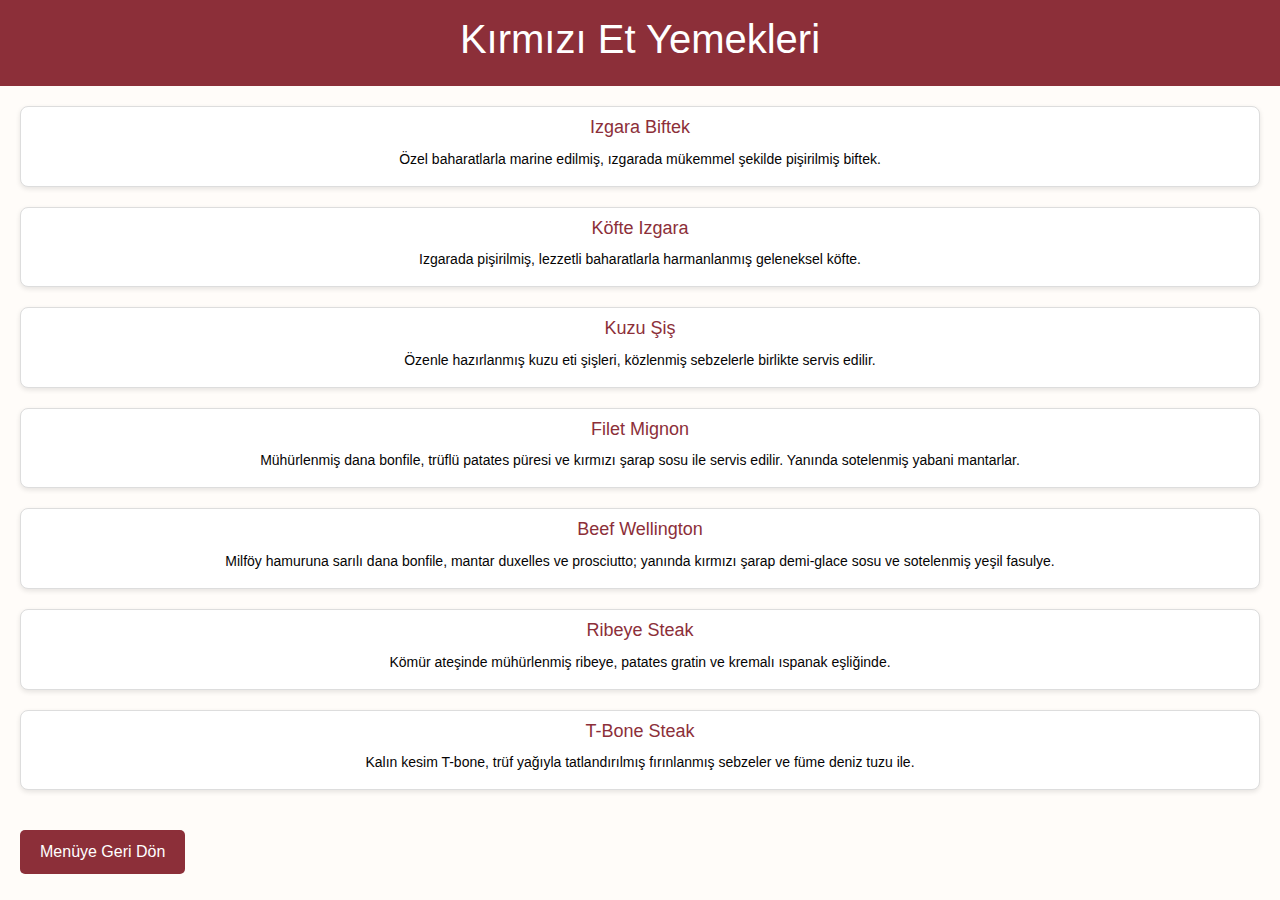
<file: restoran_web/kırmızıet.html>
<!DOCTYPE html>
<html lang="tr">
<head>
    <meta charset="UTF-8">
    <meta name="viewport" content="width=device-width, initial-scale=1.0">
    <title>Kırmızı Et</title>
    <link href="https://cdn.jsdelivr.net/npm/bootstrap@5.3.0-alpha3/dist/css/bootstrap.min.css" rel="stylesheet">
    <style>
        body {
            font-family: Arial, sans-serif;
            margin: 0;
            padding: 0;
            background-color: #FFFCF9; 
        }
        header {
            background-color: #8C2F39; 
            color: white;
            padding: 15px;
            text-align: center;
        }
        main {
            padding: 20px;
        }
        .menu-item {
            background-color: white;
            border: 1px solid #ddd;
            border-radius: 8px;
            overflow: hidden;
            text-align: center;
            box-shadow: 0 2px 5px rgba(0, 0, 0, 0.1);
            margin-bottom: 20px;
            transition: transform 0.3s ease, box-shadow 0.3s ease;
        }
        .menu-item:hover {
            transform: translateY(-10px);
            box-shadow: 0 8px 20px rgba(0, 0, 0, 0.2);
        }
        .menu-item img {
            width: 100%;
            height: 200px;
            object-fit: cover;
            transition: transform 0.3s ease;
        }
        .menu-item:hover img {
            transform: scale(1.05);
        }
        .menu-item h5 {
            margin: 10px 0;
            font-size: 18px;
            color: #8C2F39;
        }
        .menu-item p {
            padding: 0 10px;
            font-size: 14px;
            color: #050404;
        }
        .btn-back {
            display: inline-block;
            margin-top: 20px;
            padding: 10px 20px;
            background-color: #8C2F39;
            color: white;
            text-decoration: none;
            border-radius: 5px;
            transition: background-color 0.3s ease, transform 0.3s ease;
        }
        .btn-back:hover {
            background-color: #B23A48;
            transform: scale(1.1);
        }
    </style>
</head>
<body>
    <header>
        <h1>Kırmızı Et Yemekleri</h1>
    </header>
    <main>
       
        <div class="menu-item">
            <h5>Izgara Biftek</h5>
            <p>Özel baharatlarla marine edilmiş, ızgarada mükemmel şekilde pişirilmiş biftek.</p>
        </div>

        
        <div class="menu-item">
            <h5>Köfte Izgara</h5>
            <p>Izgarada pişirilmiş, lezzetli baharatlarla harmanlanmış geleneksel köfte.</p>
        </div>

       
        <div class="menu-item">
            <h5>Kuzu Şiş</h5>
            <p>Özenle hazırlanmış kuzu eti şişleri, közlenmiş sebzelerle birlikte servis edilir.</p>
        </div>

        
        <div class="menu-item">
            <h5>Filet Mignon</h5>
            <p>Mühürlenmiş dana bonfile, trüflü patates püresi ve kırmızı şarap sosu ile servis edilir. Yanında sotelenmiş yabani mantarlar.</p>
        </div>

       
        <div class="menu-item">
            <h5>Beef Wellington</h5>
            <p>Milföy hamuruna sarılı dana bonfile, mantar duxelles ve prosciutto; yanında kırmızı şarap demi-glace sosu ve sotelenmiş yeşil fasulye.</p>
        </div>

       
        <div class="menu-item">
            <h5>Ribeye Steak</h5>
            <p>Kömür ateşinde mühürlenmiş ribeye, patates gratin ve kremalı ıspanak eşliğinde.</p>
        </div>

        
        <div class="menu-item">
            <h5>T-Bone Steak</h5>
            <p>Kalın kesim T-bone, trüf yağıyla tatlandırılmış fırınlanmış sebzeler ve füme deniz tuzu ile.</p>
        </div>

      
        <a href="menu.html" class="btn-back">Menüye Geri Dön</a>
    </main>
</body>
</html>
</file>
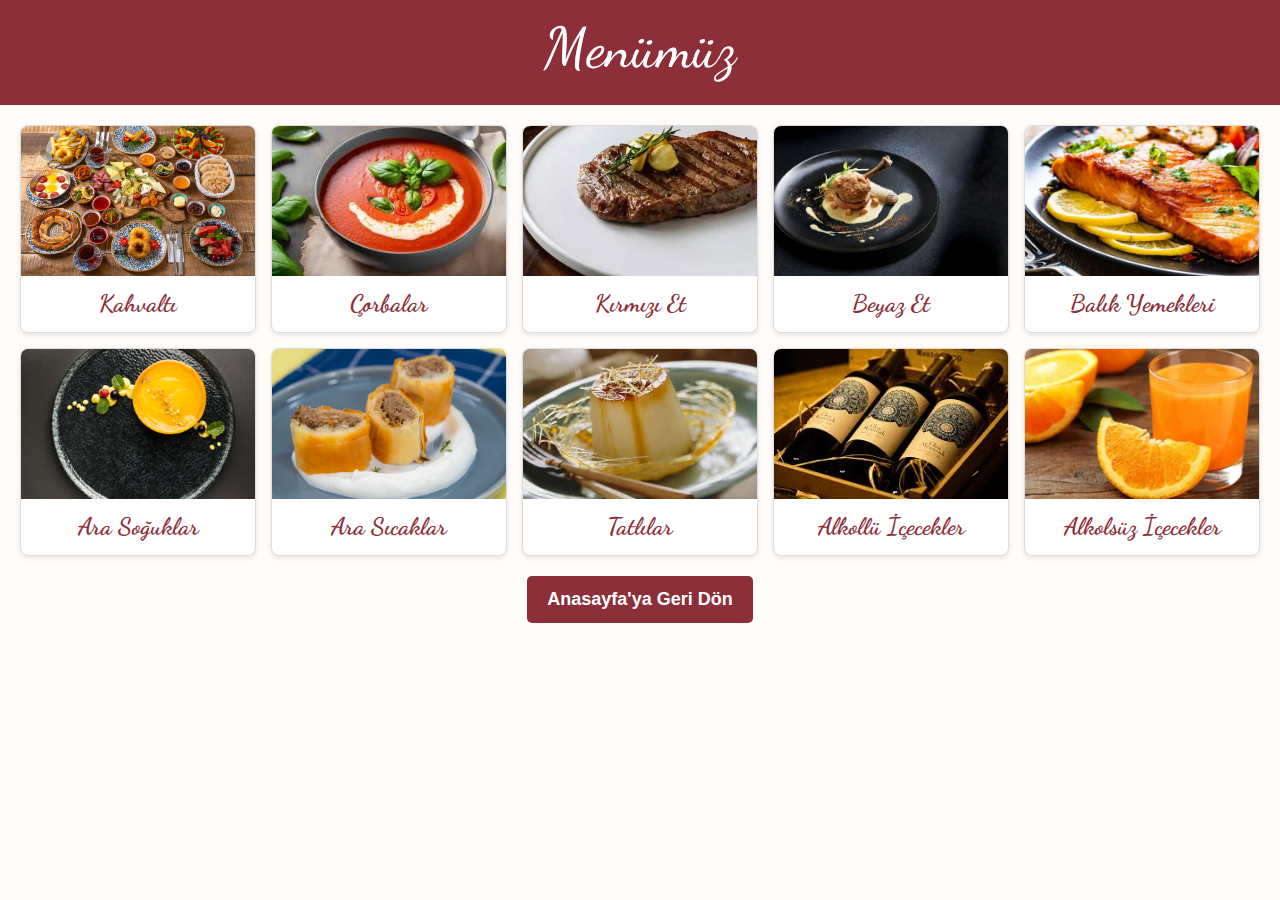
<file: restoran_web/menu.html>
<!DOCTYPE html>
<html lang="tr">
<head>
    <meta charset="UTF-8">
    <meta name="viewport" content="width=device-width, initial-scale=1.0">
    <title>Menü</title>
    <link href="https://cdn.jsdelivr.net/npm/bootstrap@5.3.0-alpha3/dist/css/bootstrap.min.css" rel="stylesheet">
    
    <link href="https://fonts.googleapis.com/css2?family=Dancing+Script:wght@400;700&display=swap" rel="stylesheet">
    <style>
        body {
            font-family: Arial, sans-serif;
            margin: 0;
            padding: 0;
            background-color: #FFFCF9; 
        }
        header {
            background-color: #8C2F39; 
            color: white;
            padding: 15px;
            text-align: center;
        }
        header h1 {
            font-family: 'Dancing Script', cursive; 
            font-size: 3.5rem;
        }
        main {
            padding: 20px;
        }
        .menu-container {
            display: grid;
            grid-template-columns: repeat(auto-fit, minmax(200px, 1fr));
            gap: 15px; 
        }
        .menu-item {
            background-color: white;
            border: 1px solid #ddd;
            border-radius: 8px;
            overflow: hidden;
            text-align: center;
            box-shadow: 0 2px 5px rgba(0, 0, 0, 0.1);
            transition: transform 0.2s ease-in-out, box-shadow 0.2s ease-in-out;
        }
        .menu-item:hover {
            transform: scale(1.05);
            box-shadow: 0 4px 10px rgba(0, 0, 0, 0.2);
        }
        .menu-item img {
            width: 100%;
            height: 150px;
            object-fit: cover;
        }
        .menu-item a {
            display: block;
            padding: 10px;
            color: #8C2F39;
            text-decoration: none;
            font-weight: bold;
            font-family: 'Dancing Script', cursive;
            font-size: 1.5rem;
        }
        .menu-item a:hover {
            color: #B23A48; 
        }
        .btn-back {
            display: inline-block;
            margin-top: 20px;
            padding: 10px 20px;
            background-color: #8C2F39; 
            color: white;
            text-decoration: none;
            border-radius: 5px;
            font-size: 18px; 
            font-weight: bold;
            text-align: center;
            transition: background-color 0.3s ease;
        }
        .btn-back:hover {
            background-color: #B23A48; 
        }
    </style>
</head>
<body>
    <header>
        <h1>Menümüz</h1>
    </header>
    <main>
        <div class="menu-container">
           
            <div class="menu-item">
                <img src="resimler/kahvalti.jpg" alt="Kahvaltı">
                <a href="kahvalti.html">Kahvaltı</a>
            </div>

           
            <div class="menu-item">
                <img src="resimler/corba.jpeg" alt="Çorbalar">
                <a href="corba.html">Çorbalar</a>
            </div>

           
            <div class="menu-item">
                <img src="resimler/kırmızıet.webp" alt="Kırmızı Et">
                <a href="kırmızıet.html">Kırmızı Et</a>
            </div>

            
            <div class="menu-item">
                <img src="resimler/tavuk.jpeg" alt="Beyaz Et">
                <a href="beyazet.html">Beyaz Et</a>
            </div>

          
            <div class="menu-item">
                <img src="resimler/somon.webp" alt="Balık Yemekleri">
                <a href="balik.html">Balık Yemekleri</a>
            </div>

           
            <div class="menu-item">
                <img src="resimler/arasoguk.jpg" alt="Ara Soğuklar">
                <a href="arasoguk.html">Ara Soğuklar</a>
            </div>

           
            <div class="menu-item">
                <img src="resimler/arasicak.webp" alt="Ara Sıcaklar">
                <a href="arasicak.html">Ara Sıcaklar</a>
            </div>

           
            <div class="menu-item">
                <img src="resimler/tatli.jpeg" alt="Tatlılar">
                <a href="tatlı.html">Tatlılar</a>
            </div>

            
            <div class="menu-item">
                <img src="resimler/alkollu.jpeg" alt="Alkollü İçecekler">
                <a href="alkolluicecek.html">Alkollü İçecekler</a>
            </div>

           
            <div class="menu-item">
                <img src="resimler/alkolsuz.jpg" alt="Alkolsüz İçecekler">
                <a href="alkolsuzicecek.html">Alkolsüz İçecekler</a>
            </div>
        </div>
       
        <div class="text-center">
            <a href="index.html" class="btn-back">Anasayfa'ya Geri Dön</a>
        </div>
    </main>
</body>
</html>
</file>
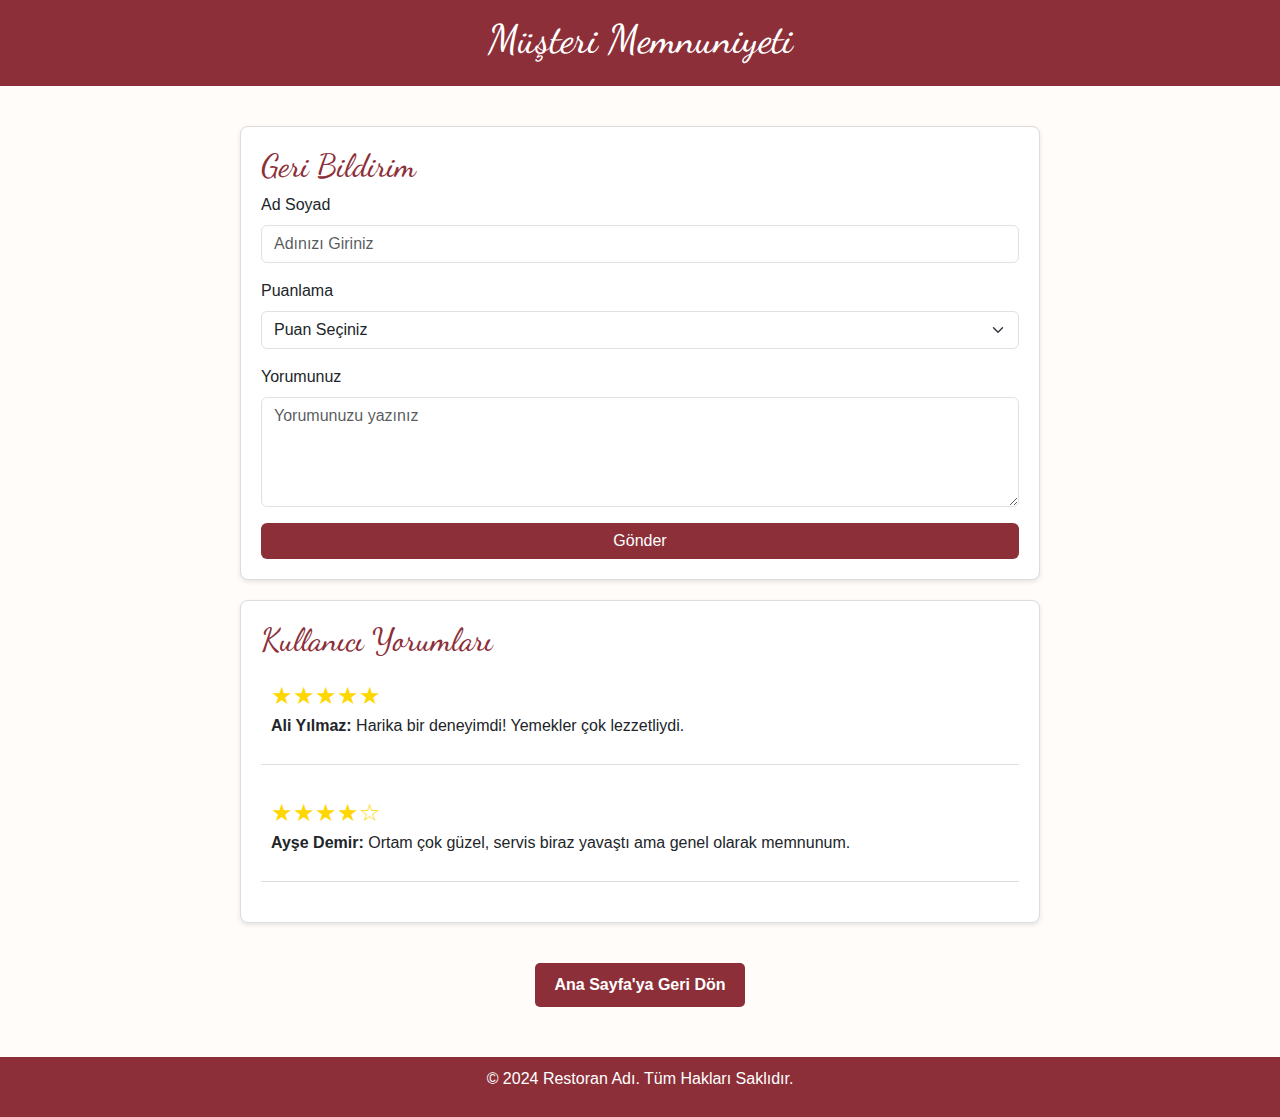
<file: restoran_web/musterimemnuniyet.html>
<!DOCTYPE html>
<html lang="tr">
<head>
    <meta charset="UTF-8">
    <meta name="viewport" content="width=device-width, initial-scale=1.0">
    <title>Müşteri Memnuniyeti</title>
    <link href="https://cdn.jsdelivr.net/npm/bootstrap@5.3.0-alpha3/dist/css/bootstrap.min.css" rel="stylesheet">

    <link href="https://fonts.googleapis.com/css2?family=Dancing+Script:wght@400;700&family=Foxes&display=swap" rel="stylesheet">
    <style>
        body {
            font-family: 'Foxes', sans-serif;
            margin: 0;
            padding: 0;
            background-color: #FFFCF9;
        }
        header {
            background-color: #8C2F39;
            color: white;
            padding: 15px;
            text-align: center;
        }
        header h1 {
            font-family: 'Dancing Script', cursive;
            font-size: 2.5rem;
        }
        main {
            padding: 20px;
        }
        .feedback-form, .reviews {
            max-width: 800px;
            margin: 20px auto;
            background-color: white;
            padding: 20px;
            border: 1px solid #ddd;
            border-radius: 8px;
            box-shadow: 0 2px 5px rgba(0, 0, 0, 0.1);
        }
        .feedback-form h2, .reviews h2 {
            color: #8C2F39;
            font-family: 'Dancing Script', cursive;
            font-size: 2rem;
        }
        .btn-primary {
            background-color: #8C2F39;
            border: none;
        }
        .btn-primary:hover {
            background-color: #B23A48;
        }
        .stars {
            color: #FFD700;
            font-size: 24px;
        }
        .review {
            margin-bottom: 20px;
            padding: 10px;
            border-bottom: 1px solid #ddd;
        }
        .btn-back {
            display: inline-block;
            margin-top: 20px;
            padding: 10px 20px;
            background-color: #8C2F39;
            color: white;
            text-decoration: none;
            border-radius: 5px;
            font-size: 16px;
            font-weight: bold;
            text-align: center;
            transition: background-color 0.3s ease;
        }
        .btn-back:hover {
            background-color: #B23A48;
        }
        footer {
            background-color: #8C2F39;
            color: white;
            text-align: center;
            padding: 10px 0;
            margin-top: 30px;
        }
    </style>
</head>
<body>
    <header>
        <h1>Müşteri Memnuniyeti</h1>
    </header>
    <main>
    
        <section class="feedback-form">
            <h2>Geri Bildirim</h2>
            <form>
                <div class="mb-3">
                    <label for="name" class="form-label">Ad Soyad</label>
                    <input type="text" class="form-control" id="name" placeholder="Adınızı Giriniz" required>
                </div>
                <div class="mb-3">
                    <label for="rating" class="form-label">Puanlama</label>
                    <select class="form-select" id="rating" required>
                        <option value="" disabled selected>Puan Seçiniz</option>
                        <option value="1">1 Yıldız</option>
                        <option value="2">2 Yıldız</option>
                        <option value="3">3 Yıldız</option>
                        <option value="4">4 Yıldız</option>
                        <option value="5">5 Yıldız</option>
                    </select>
                </div>
                <div class="mb-3">
                    <label for="review" class="form-label">Yorumunuz</label>
                    <textarea class="form-control" id="review" rows="4" placeholder="Yorumunuzu yazınız" required></textarea>
                </div>
                <button type="submit" class="btn btn-primary w-100">Gönder</button>
            </form>
        </section>

        
        <section class="reviews">
            <h2>Kullanıcı Yorumları</h2>
            <div class="review">
                <span class="stars">★★★★★</span>
                <p><strong>Ali Yılmaz:</strong> Harika bir deneyimdi! Yemekler çok lezzetliydi.</p>
            </div>
            <div class="review">
                <span class="stars">★★★★☆</span>
                <p><strong>Ayşe Demir:</strong> Ortam çok güzel, servis biraz yavaştı ama genel olarak memnunum.</p>
            </div>
        </section>

        
        <div class="text-center">
            <a href="index.html" class="btn-back">Ana Sayfa'ya Geri Dön</a>
        </div>
    </main>
    <footer>
        <p>&copy; 2024 Restoran Adı. Tüm Hakları Saklıdır.</p>
    </footer>
</body>
</html>
</file>
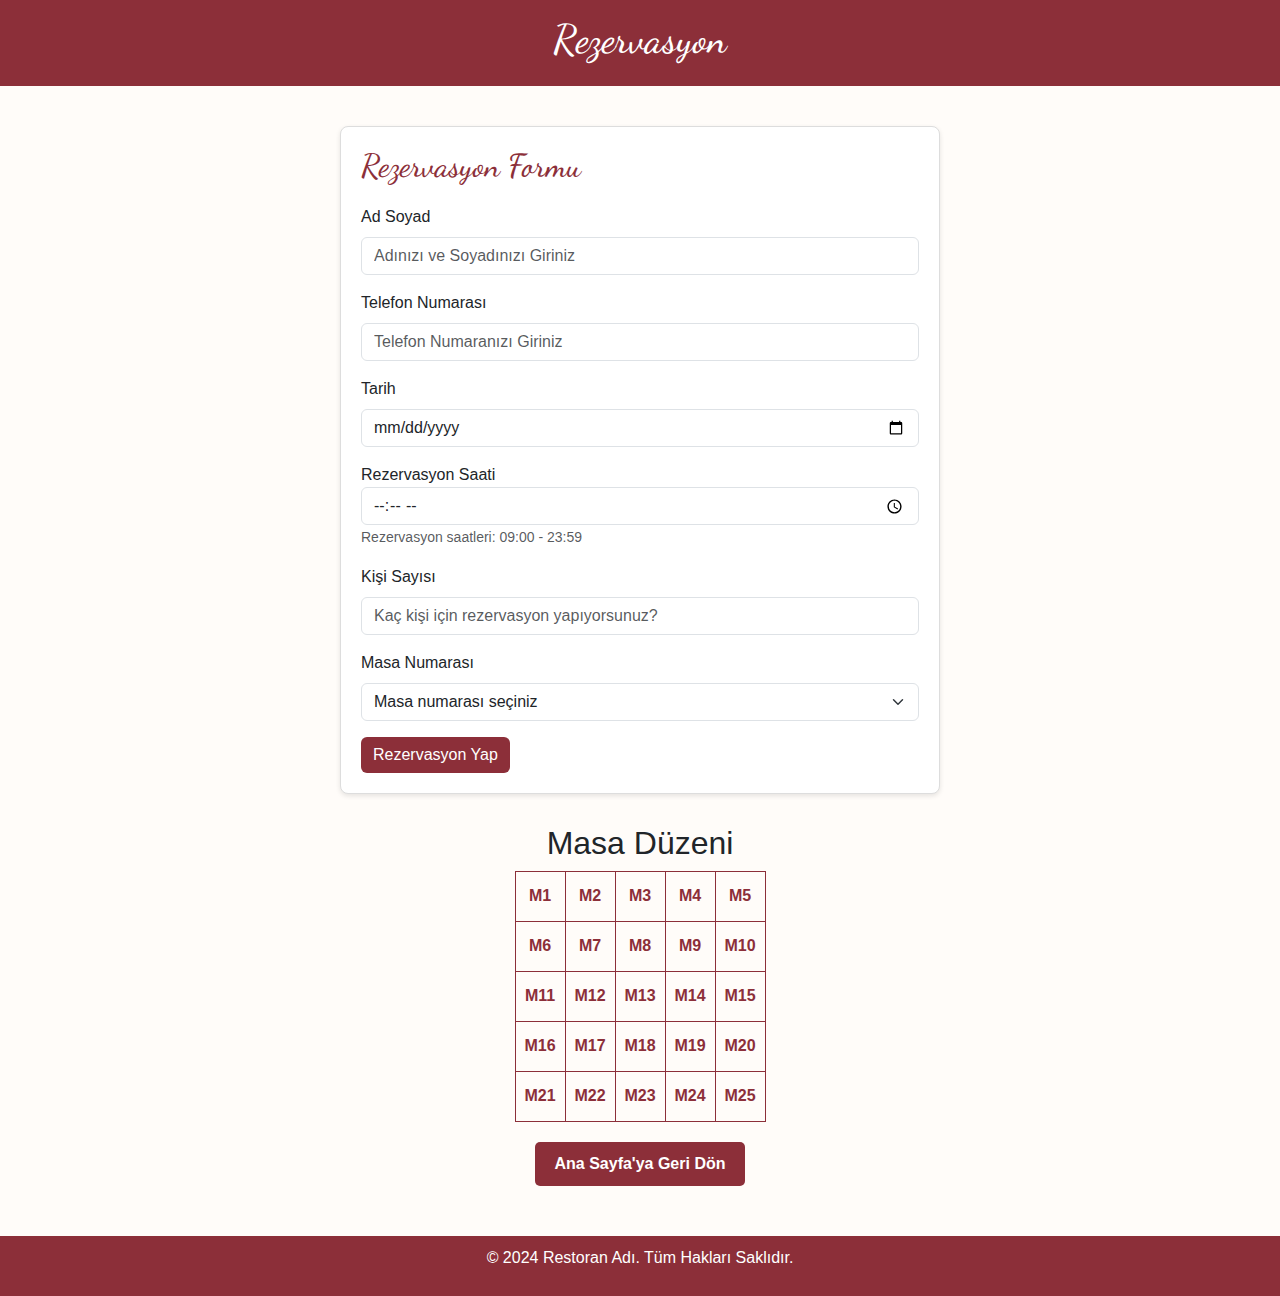
<file: restoran_web/reservasyon.html>
<!DOCTYPE html>
<html lang="tr">
<head>
    <meta charset="UTF-8">
    <meta name="viewport" content="width=device-width, initial-scale=1.0">
    <title>Rezervasyon</title>
    <link href="https://cdn.jsdelivr.net/npm/bootstrap@5.3.0-alpha3/dist/css/bootstrap.min.css" rel="stylesheet">
    
    <link href="https://fonts.googleapis.com/css2?family=Dancing+Script:wght@400;700&family=Foxes&display=swap" rel="stylesheet">
    <style>
        body {
            font-family: 'Foxes', sans-serif;
            margin: 0;
            padding: 0;
            background-color: #FFFCF9;
        }
        header {
            background-color: #8C2F39;
            color: white;
            padding: 15px;
            text-align: center;
        }
        header h1 {
            font-family: 'Dancing Script', cursive;
            font-size: 2.5rem;
        }
        main {
            padding: 20px;
        }
        form {
            max-width: 600px;
            margin: 20px auto;
            background-color: white;
            padding: 20px;
            border: 1px solid #ddd;
            border-radius: 8px;
            box-shadow: 0 2px 5px rgba(0, 0, 0, 0.1);
        }
        form h2 {
            margin-bottom: 20px;
            color: #8C2F39;
            font-family: 'Dancing Script', cursive;
            font-size: 2rem;
        }
        .btn-primary {
            background-color: #8C2F39;
            border: none;
        }
        .btn-primary:hover {
            background-color: #B23A48;
        }
        .btn-back {
            display: inline-block;
            margin: 20px auto 0;
            padding: 10px 20px;
            background-color: #8C2F39;
            color: white;
            text-decoration: none;
            border-radius: 5px;
            font-size: 16px;
            font-weight: bold;
            text-align: center;
            transition: background-color 0.3s ease;
        }
        .btn-back:hover {
            background-color: #B23A48;
        }
        footer {
            background-color: #8C2F39;
            color: white;
            text-align: center;
            padding: 10px 0;
            margin-top: 30px;
        }
        .table-layout {
            margin-top: 30px;
            text-align: center;
        }
        .table-layout table {
            margin: 0 auto;
            border-collapse: collapse;
        }
        .table-layout td {
            width: 50px;
            height: 50px;
            text-align: center;
            vertical-align: middle;
            border: 1px solid #8C2F39;
            background-color: #FFFCF9;
            color: #8C2F39;
            font-weight: bold;
            border-radius: 5px;
        }
        .table-layout td:hover {
            background-color: #B23A48;
            color: white;
        }
    </style>
</head>
<body>
    <header>
        <h1>Rezervasyon</h1>
    </header>
    <main>
        <form>
            <h2>Rezervasyon Formu</h2>
            <div class="mb-3">
                <label for="name" class="form-label">Ad Soyad</label>
                <input type="text" class="form-control" id="name" placeholder="Adınızı ve Soyadınızı Giriniz" required>
            </div>
            <div class="mb-3">
                <label for="phone" class="form-label">Telefon Numarası</label>
                <input type="tel" class="form-control" id="phone" placeholder="Telefon Numaranızı Giriniz" required>
            </div>
            <div class="mb-3">
                <label for="date" class="form-label">Tarih</label>
                <input type="date" class="form-control" id="date" required>
            </div>
            <div class="mb-3">
                <label for="reservation-time">Rezervasyon Saati</label>
                <input type="time" id="reservation-time" name="reservation-time" class="form-control"
                       min="09:00" max="23:59" step="60" required>
                <small class="form-text text-muted">Rezervasyon saatleri: 09:00 - 23:59</small>
            </div>
            <div class="mb-3">
                <label for="guests" class="form-label">Kişi Sayısı</label>
                <input type="number" class="form-control" id="guests" min="1" max="20" placeholder="Kaç kişi için rezervasyon yapıyorsunuz?" required>
            </div>
            <div class="mb-3">
                <label for="table" class="form-label">Masa Numarası</label>
                <select class="form-select" id="table" required>
                    <option value="" disabled selected>Masa numarası seçiniz</option>
                    <script>
                        for (let i = 1; i <= 25; i++) {
                            document.write(`<option value="${i}">Masa ${i}</option>`);
                        }
                    </script>
                </select>
            </div>
            <button type="submit" class="btn btn-primary">Rezervasyon Yap</button>
        </form>

       
        <section class="table-layout">
            <h2>Masa Düzeni</h2>
            <table>
                <tbody>
                    <script>
                        for (let i = 0; i < 5; i++) {
                            document.write('<tr>');
                            for (let j = 1; j <= 5; j++) {
                                const tableNum = i * 5 + j;
                                document.write(`<td>M${tableNum}</td>`);
                            }
                            document.write('</tr>');
                        }
                    </script>
                </tbody>
            </table>
        </section>

        
        <div class="text-center">
            <a href="index.html" class="btn-back">Ana Sayfa'ya Geri Dön</a>
        </div>
    </main>
    <footer>
        <p>&copy; 2024 Restoran Adı. Tüm Hakları Saklıdır.</p>
    </footer>
</body>
</html>
</file>
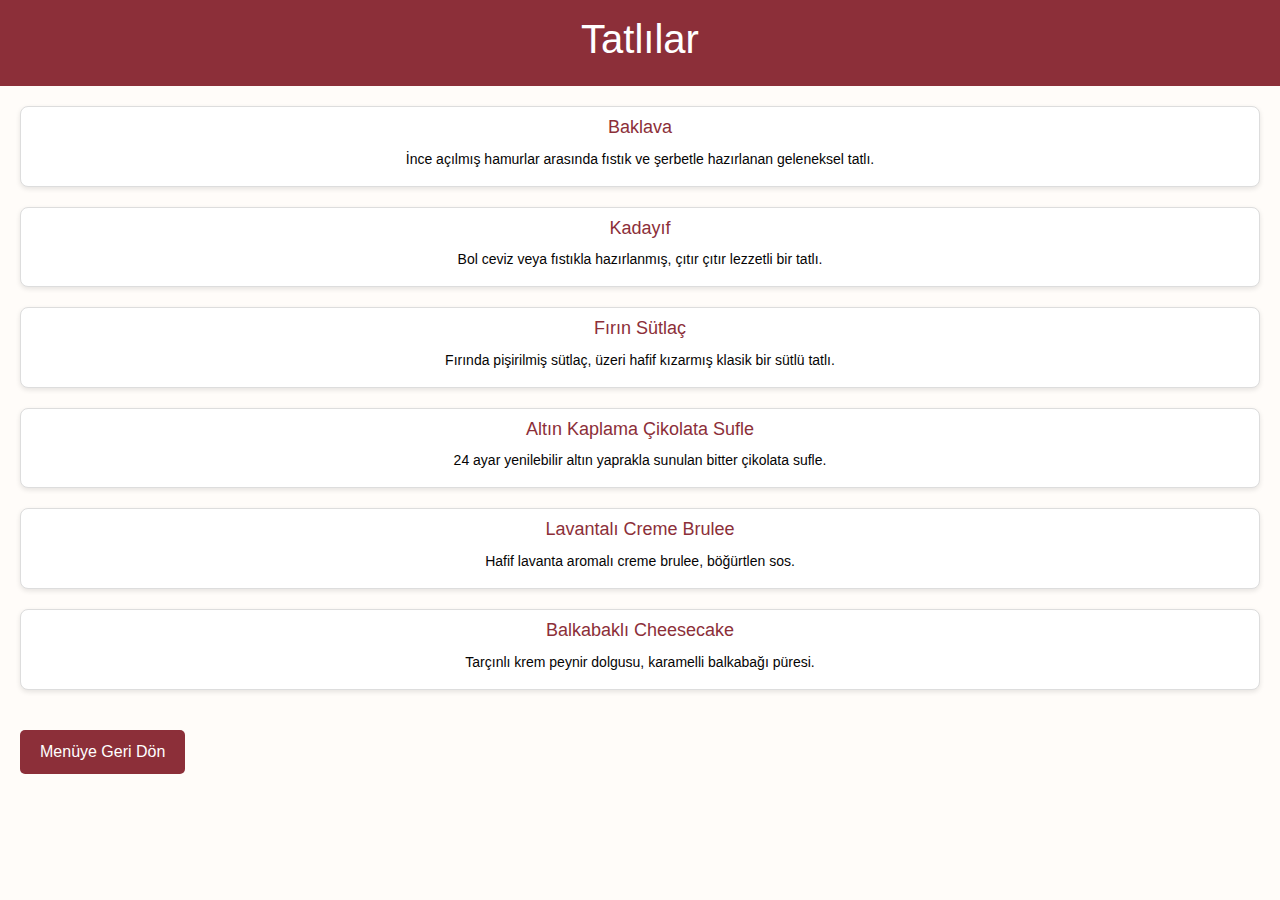
<file: restoran_web/tatlı.html>
<!DOCTYPE html>
<html lang="tr">
<head>
    <meta charset="UTF-8">
    <meta name="viewport" content="width=device-width, initial-scale=1.0">
    <title>Tatlılar</title>
    <link href="https://cdn.jsdelivr.net/npm/bootstrap@5.3.0-alpha3/dist/css/bootstrap.min.css" rel="stylesheet">
    <style>
        body {
            font-family: Arial, sans-serif;
            margin: 0;
            padding: 0;
            background-color: #FFFCF9; /* Baby Powder */
        }
        header {
            background-color: #8C2F39; /* Cordovan */
            color: white;
            padding: 15px;
            text-align: center;
        }
        main {
            padding: 20px;
        }
        .menu-item {
            background-color: white;
            border: 1px solid #ddd;
            border-radius: 8px;
            overflow: hidden;
            text-align: center;
            box-shadow: 0 2px 5px rgba(0, 0, 0, 0.1);
            margin-bottom: 20px;
            transition: transform 0.3s ease, box-shadow 0.3s ease;
        }
        .menu-item:hover {
            transform: translateY(-10px);
            box-shadow: 0 8px 20px rgba(0, 0, 0, 0.2);
        }
        .menu-item img {
            width: 100%;
            height: 200px;
            object-fit: cover;
            transition: transform 0.3s ease;
        }
        .menu-item:hover img {
            transform: scale(1.05);
        }
        .menu-item h5 {
            margin: 10px 0;
            font-size: 18px;
            color: #8C2F39;
        }
        .menu-item p {
            padding: 0 10px;
            font-size: 14px;
            color: #050404;
        }
        .btn-back {
            display: inline-block;
            margin-top: 20px;
            padding: 10px 20px;
            background-color: #8C2F39;
            color: white;
            text-decoration: none;
            border-radius: 5px;
            transition: background-color 0.3s ease, transform 0.3s ease;
        }
        .btn-back:hover {
            background-color: #B23A48;
            transform: scale(1.1);
        }
    </style>
</head>
<body>
    <header>
        <h1>Tatlılar</h1>
    </header>
    <main>
        <!-- Tatlı 1 -->
        <div class="menu-item">
            <h5>Baklava</h5>
            <p>İnce açılmış hamurlar arasında fıstık ve şerbetle hazırlanan geleneksel tatlı.</p>
        </div>

        <!-- Tatlı 2 -->
        <div class="menu-item">
            <h5>Kadayıf</h5>
            <p>Bol ceviz veya fıstıkla hazırlanmış, çıtır çıtır lezzetli bir tatlı.</p>
        </div>

        <!-- Tatlı 3 -->
        <div class="menu-item">
            <h5>Fırın Sütlaç</h5>
            <p>Fırında pişirilmiş sütlaç, üzeri hafif kızarmış klasik bir sütlü tatlı.</p>
        </div>

        <!-- Tatlı 4 -->
        <div class="menu-item">
            <h5>Altın Kaplama Çikolata Sufle</h5>
            <p>24 ayar yenilebilir altın yaprakla sunulan bitter çikolata sufle.</p>
        </div>

        <!-- Tatlı 5 -->
        <div class="menu-item">
            <h5>Lavantalı Creme Brulee</h5>
            <p>Hafif lavanta aromalı creme brulee, böğürtlen sos.</p>
        </div>

        <!-- Tatlı 6 -->
        <div class="menu-item">
            <h5>Balkabaklı Cheesecake</h5>
            <p>Tarçınlı krem peynir dolgusu, karamelli balkabağı püresi.</p>
        </div>

        <!-- Menüye Dön Butonu -->
        <a href="menu.html" class="btn-back">Menüye Geri Dön</a>
    </main>
</body>
</html>
</file>
